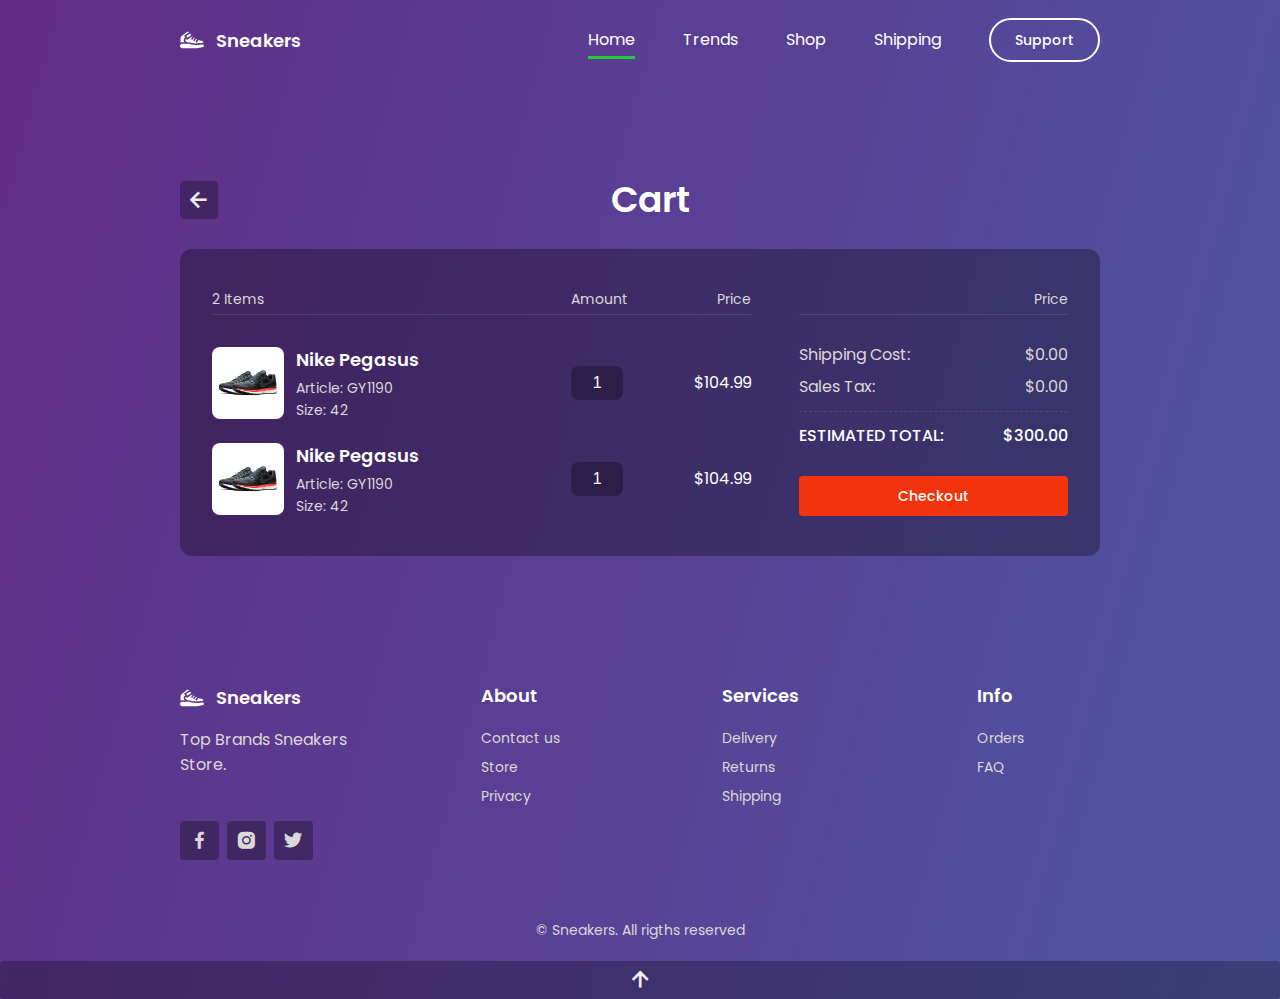
<file: cart.html>
<!DOCTYPE html>
<html lang="en">
  <head>
    <meta charset="UTF-8" />
    <meta http-equiv="X-UA-Compatible" content="IE=edge" />
    <meta name="viewport" content="width=device-width, initial-scale=1.0" />
    <!-- Favicon -->
    <link rel="apple-touch-icon" href="img/apple-touch-icon.png" />
    <link rel="icon" href="img/favicon.ico" />
    <!-- Swiper -->
    <link rel="stylesheet" href="css/swiper-bundle.min.css" />
    <!-- Material Design Icons -->
    <link
      href="https://fonts.googleapis.com/css2?family=Material+Icons"
      rel="stylesheet"
    />
    <!-- Boxicons -->
    <link
      rel="stylesheet"
      href="https://cdn.jsdelivr.net/npm/boxicons@latest/css/boxicons.min.css"
    />
    <!-- CSS -->
    <link rel="stylesheet" href="css/styles.css?v=1.3" />
    <title>Sneakers — Top Brands Sneakers Store!</title>
  </head>

  <body>
    <!-- Header -->
    <header class="header">
      <nav class="nav container">
        <a href="/#" class="logo">
          <img src="img/logo.svg" alt="" class="logo__img" />
          Sneakers
        </a>

        <div class="nav__menu">
          <ul class="nav__list">
            <li class="nav__item">
              <a href="#" class="nav__link nav__link_active">Home</a>
            </li>
            <li class="nav__item"><a href="#" class="nav__link">Trends</a></li>
            <li class="nav__item"><a href="#" class="nav__link">Shop</a></li>
            <li class="nav__item">
              <a href="#" class="nav__link">Shipping</a>
            </li>
            <a href="#" class="nav__button button">Support</a>
          </ul>
        </div>
      </nav>
    </header>

    <!-- Main -->
    <main class="main">
      <div class="container">
        <!-- Page -->
        <section class="page section">
          <div class="page__head">
            <a href="/" class="page__arrow_back arrow__button">
              <i class="bx bx-left-arrow-alt swiper-icon"></i>
            </a>
            <h1 class="page__title">Cart</h1>
          </div>
          <div class="page__body">
            <div class="page-cart">
              <div class="page-cart__products">
                <div class="page-cart__head">
                  <span class="page-cart__title">2 Items</span>
                  <div class="page-cart__title-wrap">
                    <span class="page-cart__title">Amount</span>
                    <span class="page-cart__title page-cart__title_divider">Price</span>
                  </div>
                </div>

                <div class="page-cart__list">
                  <div class="page-cart__product">
                    <div class="page-cart__group">
                      <div class="page-cart__image">
                        <img
                          src="img/items/item_1.png"
                          alt=""
                          class="page-cart__img"
                        />
                      </div>

                      <div class="page-cart__info">
                        <h3 class="page-cart__name product__title">
                          Nike Pegasus
                        </h3>
                        <div class="page-cart__describe">
                          Article: <span class="text_accent">GY1190</span>
                        </div>
                        <div class="page-cart__describe">
                          Size:
                          <span class="text_accent">42</span>
                        </div>
                      </div>
                    </div>

                    <div class="page-cart__group-wrap">
                      <div class="page-cart__group">
                        <input type="text" value="1" class="page-cart__amount" />
                      </div>
  
                      <div class="page-cart__group">
                        <span class="page-cart__price">$104.99</span>
                      </div>
                    </div>
                  </div>

                  <div class="page-cart__product">
                    <div class="page-cart__group">
                      <div class="page-cart__image">
                        <img
                          src="img/items/item_1.png"
                          alt=""
                          class="page-cart__img"
                        />
                      </div>

                      <div class="page-cart__info">
                        <h3 class="page-cart__name product__title">
                          Nike Pegasus
                        </h3>
                        <div class="page-cart__describe">
                          Article: <span class="text_accent">GY1190</span>
                        </div>
                        <div class="page-cart__describe">
                          Size:
                          <span class="text_accent">42</span>
                        </div>
                      </div>
                    </div>

                    <div class="page-cart__group-wrap">
                      <div class="page-cart__group">
                        <input type="text" value="1" class="page-cart__amount" />
                      </div>
  
                      <div class="page-cart__group">
                        <span class="page-cart__price">$104.99</span>
                      </div>
                    </div>

                  </div>
                </div>
              </div>

              <div class="page-cart__details">
                <div class="page-cart__details-head page-cart__head">
                  <span class="page-cart__title"></span>
                  <span class="page-cart__title">Price</span>
                </div>

                <div class="page-cart__group-wrapalculations page-cart__list">
                  <div class="page-cart__row">
                    <span class="page-cart__text">Shipping Cost:</span>
                    <span class="page-cart__text">$0.00</span>
                  </div>

                  <div class="page-cart__row">
                    <span class="page-cart__text">Sales Tax:</span>
                    <span class="page-cart__text">$0.00</span>
                  </div>

                  <div class="page-cart__row page-cart__row_total">
                    <span class="page-cart__text page-cart__text_total"
                      >Estimated Total:</span
                    >
                    <span class="page-cart__text page-cart__text_total"
                      >$300.00</span
                    >
                  </div>

                  <div class="page-cart__button button">Checkout</div>
                </div>
              </div>
            </div>
          </div>
        </section>
      </div>
    </main>

    <!-- Footer -->
    <footer class="footer">
      <div class="footer__container container">
        <div class="footer__group">
          <a href="#" class="logo">
            <img src="img/logo.svg" alt="" class="logo__img" />
            Sneakers
          </a>

          <div class="footer__description">Top Brands Sneakers Store.</div>

          <div class="footer__socials socials__list">
            <a href="#" class="socials__link">
              <i class="bx bx-md bxl-facebook"></i>
            </a>

            <a href="#" class="socials__link">
              <i class="bx bx-md bxl-instagram-alt"></i>
            </a>

            <a href="#" class="socials__link">
              <i class="bx bx-md bxl-twitter"></i>
            </a>
          </div>
        </div>

        <div class="footer__group">
          <h4 class="footer__title">About</h4>

          <ul class="footer__list">
            <li class="footer__item">
              <a href="#" class="footer__link">Contact us</a>
            </li>

            <li class="footer__item">
              <a href="#" class="footer__link">Store</a>
            </li>

            <li class="footer__item">
              <a href="#" class="footer__link">Privacy</a>
            </li>
          </ul>
        </div>

        <div class="footer__group">
          <h4 class="footer__title">Services</h4>

          <ul class="footer__list">
            <li class="footer__item">
              <a href="#" class="footer__link">Delivery</a>
            </li>

            <li class="footer__item">
              <a href="#" class="footer__link">Returns</a>
            </li>

            <li class="footer__item">
              <a href="#" class="footer__link">Shipping</a>
            </li>
          </ul>
        </div>

        <div class="footer__group">
          <h4 class="footer__title">Info</h4>

          <ul class="footer__list">
            <li class="footer__item">
              <a href="#" class="footer__link">Orders</a>
            </li>

            <li class="footer__item">
              <a href="#" class="footer__link">FAQ</a>
            </li>
          </ul>
        </div>
      </div>
      <div class="footer__copyright">© Sneakers. All rigths reserved</div>
    </footer>

    <!-- Scroll Up -->
    <a href="#" class="scrollup arrow__button">
      <i class="bx bx-up-arrow-alt"></i>
    </a>

    <!-- Artur Petriv -->

    <!-- JS -->
    <script defer src="js/swiper-bundle.min.js"></script>
    <script defer src="js/main.js"></script>
  </body>
</html>
</file>
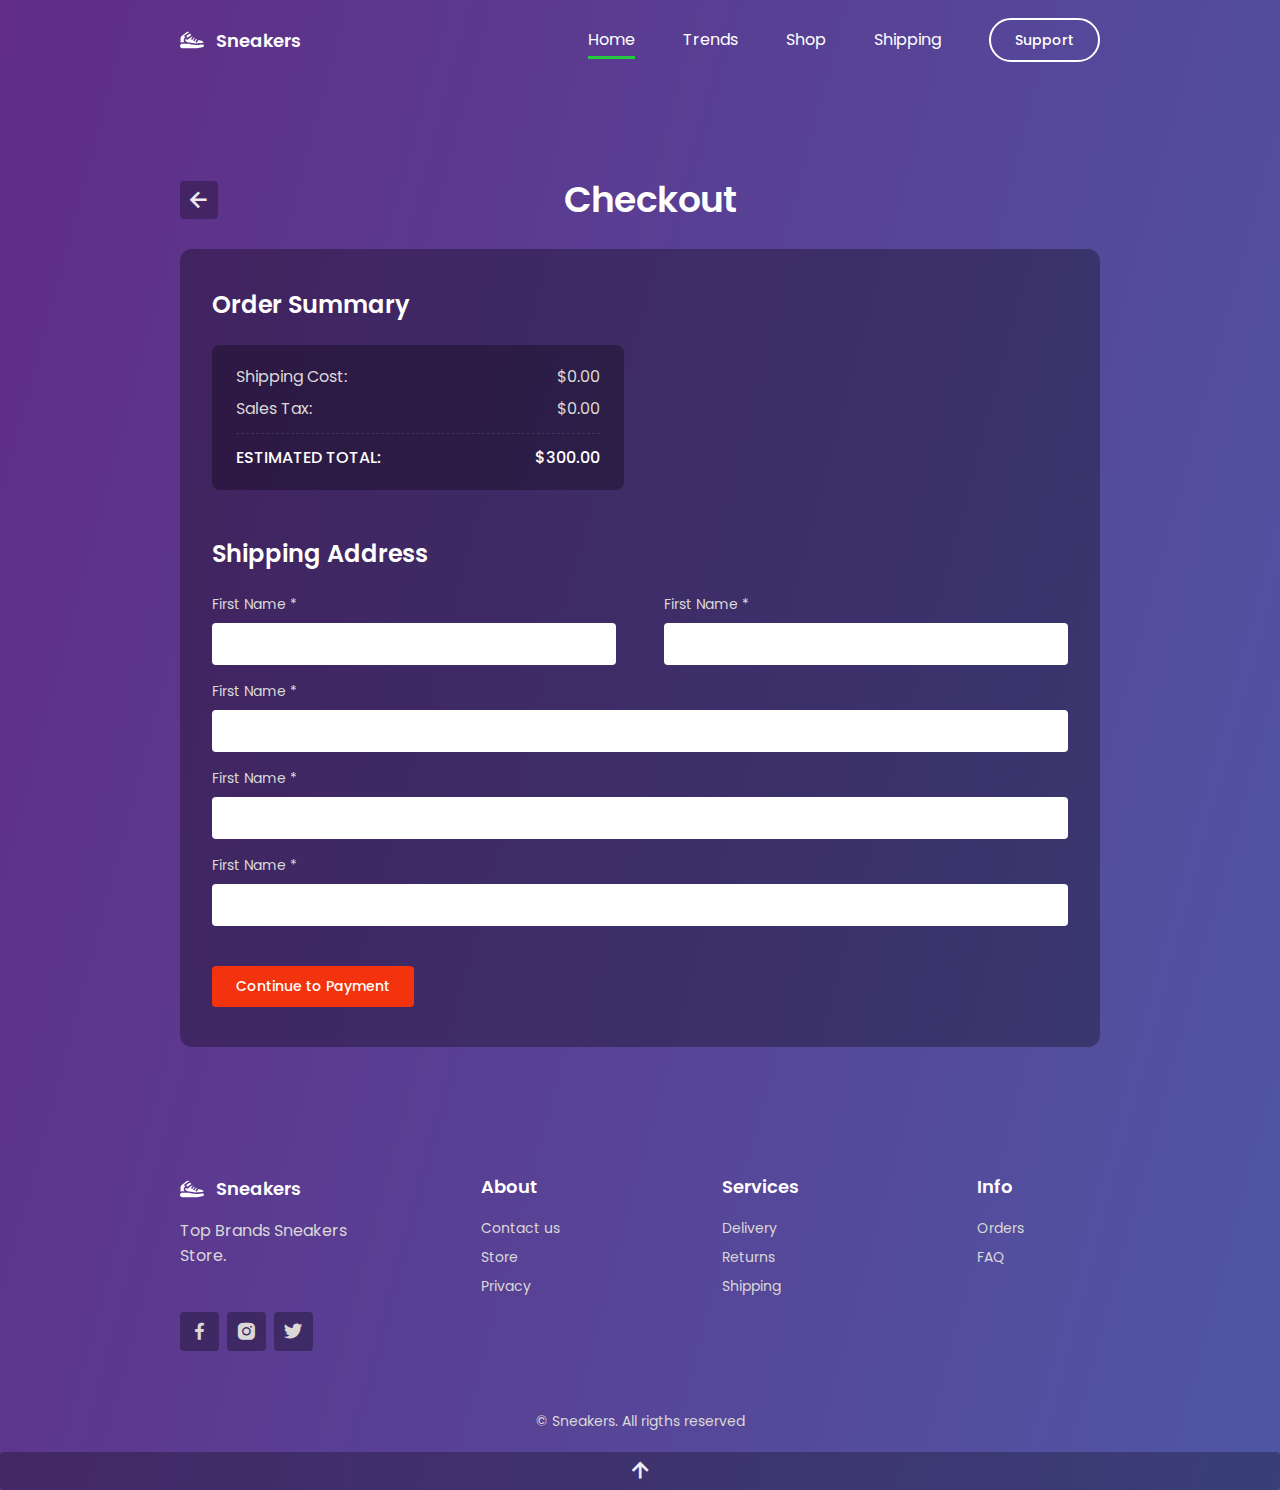
<file: checkout.html>
<!DOCTYPE html>
<html lang="en">
  <head>
    <meta charset="UTF-8" />
    <meta http-equiv="X-UA-Compatible" content="IE=edge" />
    <meta name="viewport" content="width=device-width, initial-scale=1.0" />
    <!-- Favicon -->
    <link rel="apple-touch-icon" href="img/apple-touch-icon.png" />
    <link rel="icon" href="img/favicon.ico" />
    <!-- Swiper -->
    <link rel="stylesheet" href="css/swiper-bundle.min.css" />
    <!-- Material Design Icons -->
    <link
      href="https://fonts.googleapis.com/css2?family=Material+Icons"
      rel="stylesheet"
    />
    <!-- Boxicons -->
    <link
      rel="stylesheet"
      href="https://cdn.jsdelivr.net/npm/boxicons@latest/css/boxicons.min.css"
    />
    <!-- CSS -->
    <link rel="stylesheet" href="css/styles.css?v=1.3" />
    <title>Sneakers — Top Brands Sneakers Store!</title>
  </head>

  <body>
    <!-- Header -->
    <header class="header">
      <nav class="nav container">
        <a href="/#" class="logo">
          <img src="img/logo.svg" alt="" class="logo__img" />
          Sneakers
        </a>

        <div class="nav__menu">
          <ul class="nav__list">
            <li class="nav__item">
              <a href="#" class="nav__link nav__link_active">Home</a>
            </li>
            <li class="nav__item"><a href="#" class="nav__link">Trends</a></li>
            <li class="nav__item"><a href="#" class="nav__link">Shop</a></li>
            <li class="nav__item">
              <a href="#" class="nav__link">Shipping</a>
            </li>
            <a href="#" class="nav__button button">Support</a>
          </ul>
        </div>
      </nav>
    </header>

    <!-- Main -->
    <main class="main">
      <div class="container">
        <!-- Page -->
        <section class="page section">
          <div class="page__head">
            <a href="/cart.html" class="page__arrow_back arrow__button">
              <i class="bx bx-left-arrow-alt swiper-icon"></i>
            </a>
            <h1 class="page__title">Checkout</h1>
          </div>
          <div class="page__body">
            <div class="page-checkout">
              <div class="page-checkout__wrap">
                <h2 class="page-checkout__title">Order Summary</h2>
                <div class="page-checkout__box">
                  <div class="page-checkout__group">
                    <div class="page-cart__row">
                      <span class="page-cart__text">Shipping Cost:</span>
                      <span class="page-cart__text">$0.00</span>
                    </div>

                    <div class="page-cart__row">
                      <span class="page-cart__text">Sales Tax:</span>
                      <span class="page-cart__text">$0.00</span>
                    </div>

                    <div class="page-cart__row page-cart__row_total">
                      <span class="page-cart__text page-cart__text_total"
                        >Estimated Total:</span
                      >
                      <span class="page-cart__text page-cart__text_total"
                        >$300.00</span
                      >
                    </div>
                  </div>
                </div>
              </div>

              <div class="page-checkout__wrap">
                <h2 class="page-checkout__title">Shipping Address</h2>

                <form
                  action="order.php"
                  method="post"
                  class="page-checkout__form form"
                >
                  <div class="form__row_dual">
                    <div class="form__container">
                      <label class="form__label" for="first_name"
                        >First Name *</label
                      >
                      <input
                        type="text"
                        name="first_name"
                        class="form__input"
                      />
                      <span class="form__error-message"
                        >Please enter a First name</span
                      >
                    </div>

                    <div class="form__container">
                      <label class="form__label" for="first_name"
                        >First Name *</label
                      >
                      <input
                        type="text"
                        name="first_name"
                        class="form__input"
                      />
                      <span class="form__error-message"
                        >Please enter a First name</span
                      >
                    </div>
                  </div>

                  <div class="form__container">
                    <label class="form__label" for="first_name"
                      >First Name *</label
                    >
                    <input type="text" name="first_name" class="form__input" />
                    <span class="form__error-message"
                      >Please enter a First name</span
                    >
                  </div>

                  <div class="form__container">
                    <label class="form__label" for="first_name"
                      >First Name *</label
                    >
                    <input type="text" name="first_name" class="form__input" />
                  </div>

                  <div class="form__container">
                    <label class="form__label" for="first_name"
                      >First Name *</label
                    >
                    <input type="text" name="first_name" class="form__input" />
                  </div>
                </form>

                <button type="submit" class="form__button button">
                  Continue to Payment
                </button>
              </div>
            </div>
          </div>
        </section>
      </div>
    </main>

    <!-- Footer -->
    <footer class="footer">
      <div class="footer__container container">
        <div class="footer__group">
          <a href="#" class="logo">
            <img src="img/logo.svg" alt="" class="logo__img" />
            Sneakers
          </a>

          <div class="footer__description">Top Brands Sneakers Store.</div>

          <div class="footer__socials socials__list">
            <a href="#" class="socials__link">
              <i class="bx bx-md bxl-facebook"></i>
            </a>

            <a href="#" class="socials__link">
              <i class="bx bx-md bxl-instagram-alt"></i>
            </a>

            <a href="#" class="socials__link">
              <i class="bx bx-md bxl-twitter"></i>
            </a>
          </div>
        </div>

        <div class="footer__group">
          <h4 class="footer__title">About</h4>

          <ul class="footer__list">
            <li class="footer__item">
              <a href="#" class="footer__link">Contact us</a>
            </li>

            <li class="footer__item">
              <a href="#" class="footer__link">Store</a>
            </li>

            <li class="footer__item">
              <a href="#" class="footer__link">Privacy</a>
            </li>
          </ul>
        </div>

        <div class="footer__group">
          <h4 class="footer__title">Services</h4>

          <ul class="footer__list">
            <li class="footer__item">
              <a href="#" class="footer__link">Delivery</a>
            </li>

            <li class="footer__item">
              <a href="#" class="footer__link">Returns</a>
            </li>

            <li class="footer__item">
              <a href="#" class="footer__link">Shipping</a>
            </li>
          </ul>
        </div>

        <div class="footer__group">
          <h4 class="footer__title">Info</h4>

          <ul class="footer__list">
            <li class="footer__item">
              <a href="#" class="footer__link">Orders</a>
            </li>

            <li class="footer__item">
              <a href="#" class="footer__link">FAQ</a>
            </li>
          </ul>
        </div>
      </div>
      <div class="footer__copyright">© Sneakers. All rigths reserved</div>
    </footer>

    <!-- Scroll Up -->
    <a href="#" class="scrollup arrow__button">
      <i class="bx bx-up-arrow-alt"></i>
    </a>

    <!-- Artur Petriv -->

    <!-- JS -->
    <script defer src="js/swiper-bundle.min.js"></script>
    <script defer src="js/main.js"></script>
  </body>
</html>
</file>
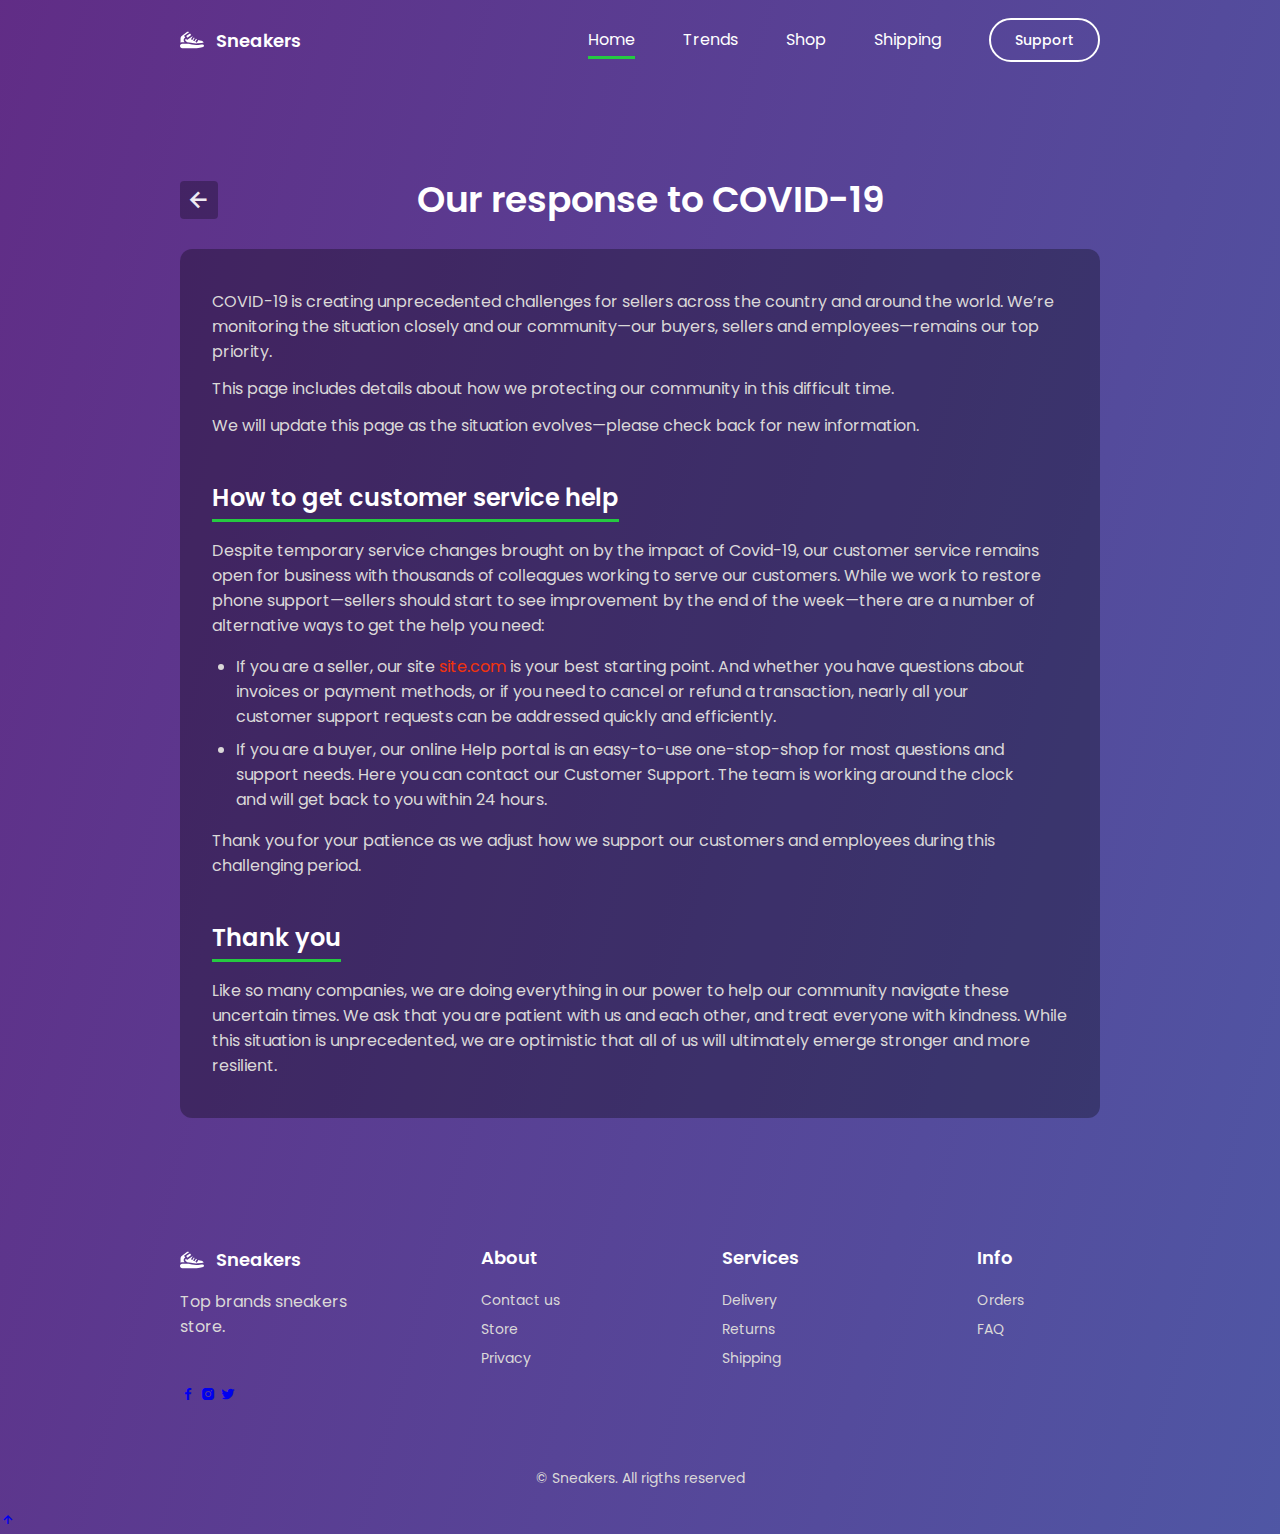
<file: page.html>
<!DOCTYPE html>
<html lang="en">
  <head>
    <meta charset="UTF-8" />
    <meta http-equiv="X-UA-Compatible" content="IE=edge" />
    <meta name="viewport" content="width=device-width, initial-scale=1.0" />

    <!-- Favicon -->
    <link rel="apple-touch-icon" href="img/apple-touch-icon.png" />
    <link rel="icon" href="img/favicon.ico" />

    <!-- Swiper -->
    <link rel="stylesheet" href="css/swiper-bundle.min.css" />

    <!-- Material Design Icons -->
    <link
      href="https://fonts.googleapis.com/css2?family=Material+Icons"
      rel="stylesheet"
    />

    <!-- Boxicons -->
    <link
      rel="stylesheet"
      href="https://cdn.jsdelivr.net/npm/boxicons@latest/css/boxicons.min.css"
    />

    <!-- CSS -->
    <link rel="stylesheet" href="css/styles.css?v=1.2" />

    <title>Site title</title>
  </head>

  <body>
    <!-- Header -->
    <header class="header">
      <nav class="nav container">
        <a href="/#" class="logo">
          <img src="img/logo.svg" alt="" class="logo__img" />
          Sneakers
        </a>

        <div class="nav__menu">
          <ul class="nav__list">
            <li class="nav__item">
              <a href="#" class="nav__link nav__link_active">Home</a>
            </li>
            <li class="nav__item"><a href="#" class="nav__link">Trends</a></li>
            <li class="nav__item"><a href="#" class="nav__link">Shop</a></li>
            <li class="nav__item">
              <a href="#" class="nav__link">Shipping</a>
            </li>
            <a href="#" class="nav__button button">Support</a>
          </ul>
        </div>
      </nav>
    </header>

    <!-- Main -->
    <main class="main">
      <div class="container">
        <!-- Page -->
        <section class="page section">
          <div class="page__head">
            <a href="/" class="page__arrow_back arrow__button">
              <i class="bx bx-left-arrow-alt swiper-icon"></i>
            </a>

            <h1 class="page__title">Our response to COVID-19</h1>
          </div>
          <div class="page__body">
              <p class="page__p">
                COVID-19 is creating unprecedented challenges for sellers across
                the country and around the world. We’re monitoring the situation
                closely and our community—our buyers, sellers and
                employees—remains our top priority.
              </p>
              <p class="page__p">
                This page includes details about how we protecting our community
                in this difficult time.
              </p>
              <p class="page__p">
                We will update this page as the situation evolves—please check
                back for new information.
              </p>
              <h3 class="page__h2 page__h2_space">How to get customer service help</h3>
              <p class="page__p">
                Despite temporary service changes brought on by the impact of
                Covid-19, our customer service remains open for business with
                thousands of colleagues working to serve our customers. While we
                work to restore phone support—sellers should start to see
                improvement by the end of the week—there are a number of
                alternative ways to get the help you need:
              </p>
              <ul class="page__list">
                <li class="page__item">
                  If you are a seller, our site
                  <a class="page__link" href="#">site.com</a> is your best
                  starting point. And whether you have questions about invoices
                  or payment methods, or if you need to cancel or refund a
                  transaction, nearly all your customer support requests can be
                  addressed quickly and efficiently.
                </li>
                <li class="page__item">
                  If you are a buyer, our online Help portal is an easy-to-use
                  one-stop-shop for most questions and support needs. Here you
                  can contact our Customer Support. The team is working around
                  the clock and will get back to you within 24 hours.
                </li>
              </ul>
              <p class="page__p">
                Thank you for your patience as we adjust how we support our
                customers and employees during this challenging period.
              </p>
              <h3 class="page__h2 page__h2_space">Thank you</h3>
              <p class="page__p">
                Like so many companies, we are doing everything in our power to
                help our community navigate these uncertain times. We ask that
                you are patient with us and each other, and treat everyone with
                kindness. While this situation is unprecedented, we are
                optimistic that all of us will ultimately emerge stronger and
                more resilient.
              </p>
          </div>
        </section>
      </div>
    </main>
    <!-- Footer -->
    <footer class="footer">
      <div class="footer__container container">
        <div class="footer__group">
          <a href="#" class="logo">
            <img src="img/logo.svg" alt="" class="logo__img" />
            Sneakers
          </a>

          <div class="footer__description">Top brands sneakers store.</div>

          <div class="footer__socials">
            <a href="#" class="footer__social">
              <i class="bx bxl-facebook"></i>
            </a>

            <a href="#" class="footer__social">
              <i class="bx bxl-instagram-alt"></i>
            </a>

            <a href="#" class="footer__social">
              <i class="bx bxl-twitter"></i>
            </a>
          </div>
        </div>

        <div class="footer__group">
          <h4 class="footer__title">About</h4>

          <ul class="footer__list">
            <li class="footer__item">
              <a href="#" class="footer__link">Contact us</a>
            </li>

            <li class="footer__item">
              <a href="#" class="footer__link">Store</a>
            </li>

            <li class="footer__item">
              <a href="#" class="footer__link">Privacy</a>
            </li>
          </ul>
        </div>

        <div class="footer__group">
          <h4 class="footer__title">Services</h4>

          <ul class="footer__list">
            <li class="footer__item">
              <a href="#" class="footer__link">Delivery</a>
            </li>

            <li class="footer__item">
              <a href="#" class="footer__link">Returns</a>
            </li>

            <li class="footer__item">
              <a href="#" class="footer__link">Shipping</a>
            </li>
          </ul>
        </div>

        <div class="footer__group">
          <h4 class="footer__title">Info</h4>

          <ul class="footer__list">
            <li class="footer__item">
              <a href="#" class="footer__link">Orders</a>
            </li>

            <li class="footer__item">
              <a href="#" class="footer__link">FAQ</a>
            </li>

            <!-- <li class="footer__item">
					<a href="#" class="footer__link">Our mision</a>
				</li> -->
          </ul>
        </div>
      </div>
      <div class="footer__copyright">© Sneakers. All rigths reserved</div>
    </footer>

    <!-- ScrollUp -->
    <a href="#" class="scrollup">
      <i class="bx bx-up-arrow-alt scrollup__icon"></i>
    </a>

    <!-- Artur Petriv -->

    <!-- JS -->
    <script defer src="js/swiper-bundle.min.js"></script>
    <script defer src="js/main.js"></script>
  </body>
</html>
</file>
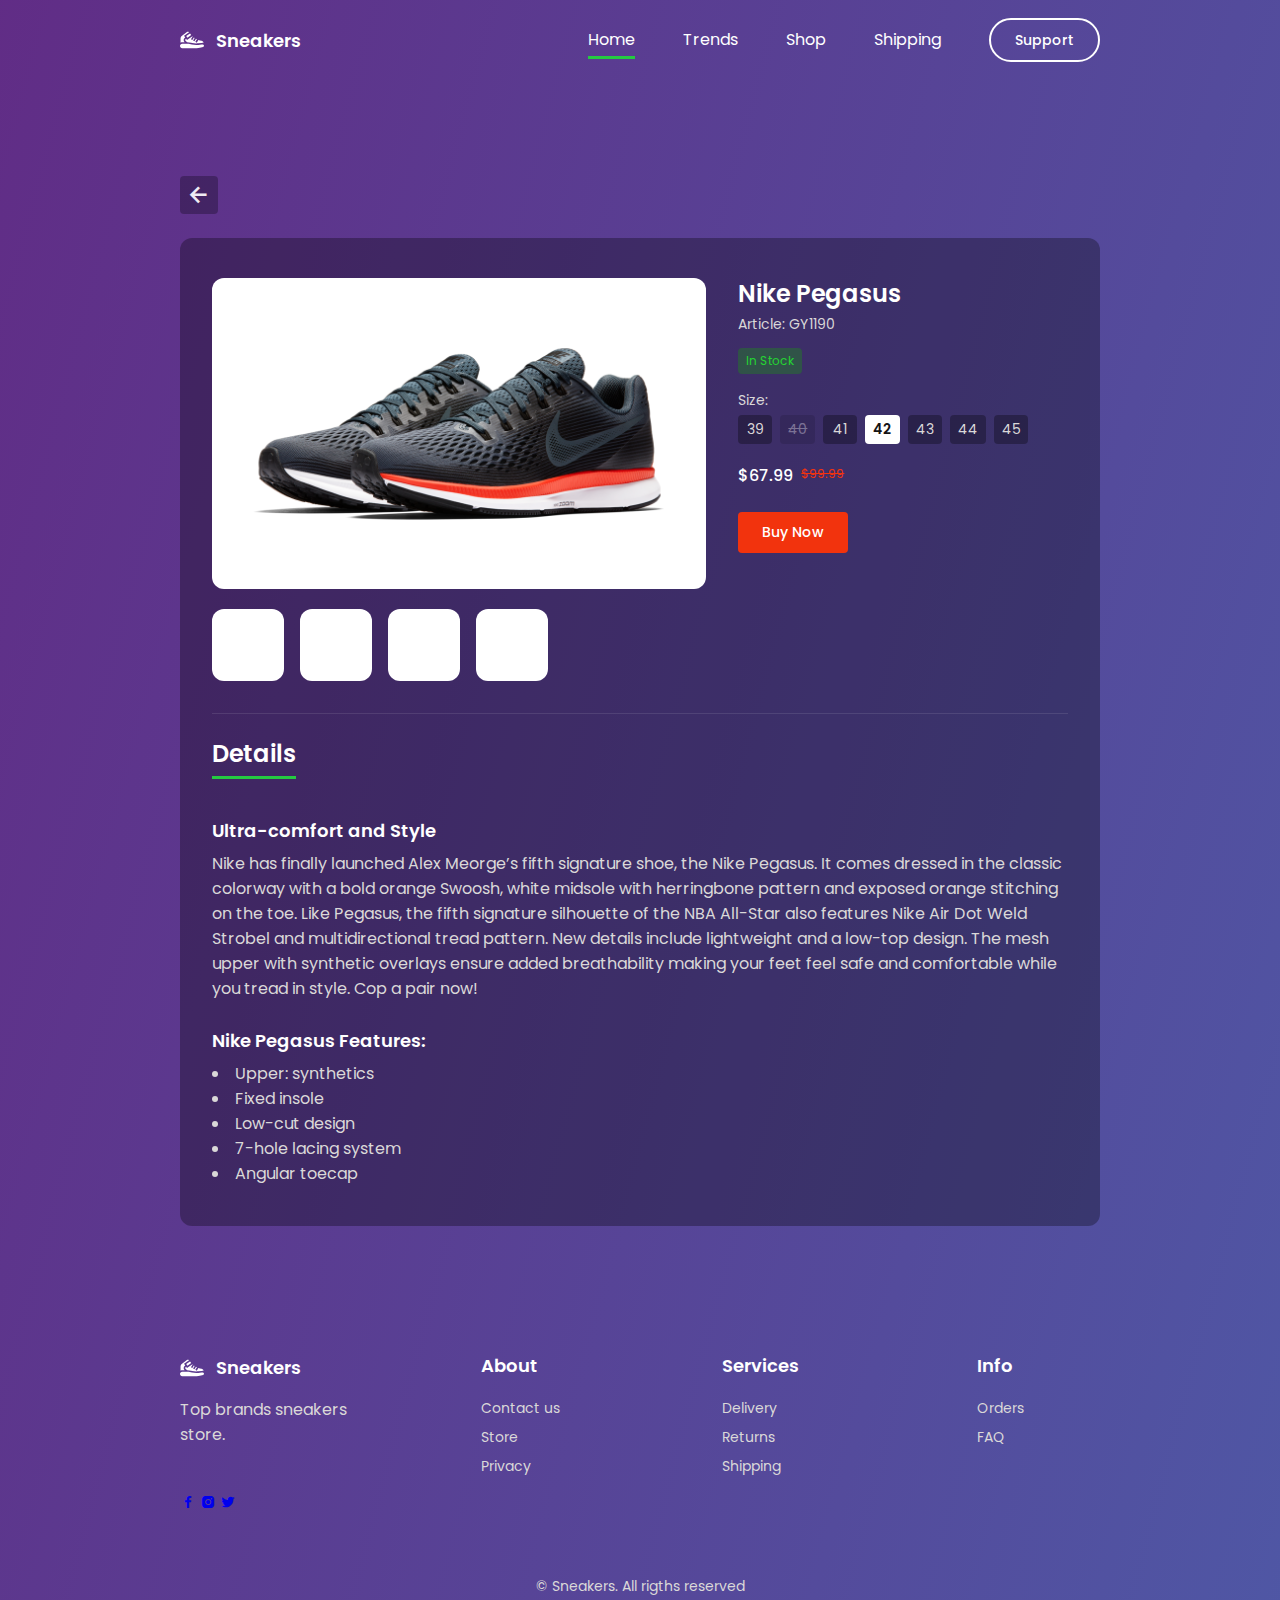
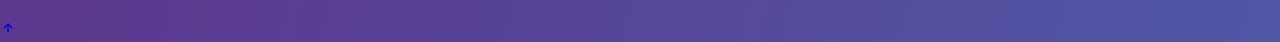
<file: product.html>
<!DOCTYPE html>
<html lang="en">
  <head>
    <meta charset="UTF-8" />
    <meta http-equiv="X-UA-Compatible" content="IE=edge" />
    <meta name="viewport" content="width=device-width, initial-scale=1.0" />

    <!-- Favicon -->
    <link rel="apple-touch-icon" href="img/apple-touch-icon.png" />
    <link rel="icon" href="img/favicon.ico" />

    <!-- Swiper -->
    <link rel="stylesheet" href="css/swiper-bundle.min.css" />

    <!-- Material Design Icons -->
    <link
      href="https://fonts.googleapis.com/css2?family=Material+Icons"
      rel="stylesheet"
    />

    <!-- Boxicons -->
    <link
      rel="stylesheet"
      href="https://cdn.jsdelivr.net/npm/boxicons@latest/css/boxicons.min.css"
    />

    <!-- CSS -->
    <link rel="stylesheet" href="css/styles.css?v=1.2" />

    <title>Site title</title>
  </head>

  <body>
    <!-- Header -->
    <header class="header">
      <nav class="nav container">
        <a href="#" class="logo">
          <img src="img/logo.svg" alt="" class="logo__img" />
          Sneakers
        </a>

        <div class="nav__menu">
          <ul class="nav__list">
            <li class="nav__item">
              <a href="#" class="nav__link nav__link_active">Home</a>
            </li>
            <li class="nav__item"><a href="#" class="nav__link">Trends</a></li>
            <li class="nav__item"><a href="#" class="nav__link">Shop</a></li>
            <li class="nav__item">
              <a href="#" class="nav__link">Shipping</a>
            </li>
            <a href="#" class="nav__button button">Support</a>
          </ul>
        </div>
      </nav>
    </header>

    <!-- Main -->
    <main class="main">
      <div class="container">
        <!-- Page -->
        <section class="page section">
          <div class="page__head">
            <a href="/" class="page__arrow_back arrow__button">
              <i class="bx bx-left-arrow-alt swiper-icon"></i>
            </a>
            <!-- <h1 class="page__title">Nike Pegasus</h1> -->
          </div>
          <div class="page__body">
            <div class="page__content">
              <div class="page__gallery">
                <img src="img/items/item_1.png" alt="" class="page__img" />

                <div class="page__gallery-list">
                  <div class="page__gallery-item"></div>
                  <div class="page__gallery-item"></div>
                  <div class="page__gallery-item"></div>
                  <div class="page__gallery-item"></div>
                </div>
              </div>

              <div class="page__info">
                <h2 class="page__info-title product__title">Nike Pegasus</h2>

                <div class="page__info-article">
                  Article: <span class="page__info_accent">GY1190</span>
                </div>

                <div class="product__stock">In Stock</div>

                <div class="product__options">
                  <div class="product__option">
                    <div class="product__option-title">Size:</div>
                    <div class="product__option-sizes">
                      <div class="product__option-size">39</div>
                      <div
                        class="product__option-size product__option_unavailable"
                      >
                        40
                      </div>
                      <div class="product__option-size">41</div>
                      <div
                        class="product__option-size product__option_selected"
                      >
                        42
                      </div>
                      <div class="product__option-size">43</div>
                      <div class="product__option-size">44</div>
                      <div class="product__option-size">45</div>
                    </div>
                  </div>
                </div>

                <div class="product__prices">
                  <div class="product__price">$67.99</div>
                  <div class="product__price_old">$99.99</div>
                </div>

                <div class="product__buttons">
                  <button class="button button_card">Buy Now</button>
                </div>
              </div>
            </div>

            <div class="page__details">
              <h2 class="page__h2">Details</h2>
              <h3 class="page__h3">Ultra-comfort and Style</h3>
              <p class="page__p">
                Nike has finally launched Alex Meorge’s fifth signature shoe,
                the Nike Pegasus. It comes dressed in the classic colorway with
                a bold orange Swoosh, white midsole with herringbone pattern and
                exposed orange stitching on the toe. Like Pegasus, the fifth
                signature silhouette of the NBA All-Star also features Nike Air
                Dot Weld Strobel and multidirectional tread pattern. New details
                include lightweight and a low-top design. The mesh upper with
                synthetic overlays ensure added breathability making your feet
                feel safe and comfortable while you tread in style. Cop a pair
                now!
              </p>
              <h3 class="page__h3">Nike Pegasus Features:</h3>
              <ul class="page__ul">
                <li class="page__li">
                  Upper: <span class="page__accent">synthetics</span>
                </li>
                <li class="page__li">Fixed insole</li>
                <li class="page__li">Low-cut design</li>
                <li class="page__li">7-hole lacing system</li>
                <li class="page__li">Angular toecap</li>
              </ul>
            </div>
          </div>
        </section>
      </div>
    </main>

    <!-- Footer -->
    <footer class="footer">
      <div class="footer__container container">
        <div class="footer__group">
          <a href="#" class="logo">
            <img src="img/logo.svg" alt="" class="logo__img" />
            Sneakers
          </a>

          <div class="footer__description">Top brands sneakers store.</div>

          <div class="footer__socials">
            <a href="#" class="footer__social">
              <i class="bx bxl-facebook"></i>
            </a>

            <a href="#" class="footer__social">
              <i class="bx bxl-instagram-alt"></i>
            </a>

            <a href="#" class="footer__social">
              <i class="bx bxl-twitter"></i>
            </a>
          </div>
        </div>

        <div class="footer__group">
          <h4 class="footer__title">About</h4>

          <ul class="footer__list">
            <li class="footer__item">
              <a href="#" class="footer__link">Contact us</a>
            </li>

            <li class="footer__item">
              <a href="#" class="footer__link">Store</a>
            </li>

            <li class="footer__item">
              <a href="#" class="footer__link">Privacy</a>
            </li>
          </ul>
        </div>

        <div class="footer__group">
          <h4 class="footer__title">Services</h4>

          <ul class="footer__list">
            <li class="footer__item">
              <a href="#" class="footer__link">Delivery</a>
            </li>

            <li class="footer__item">
              <a href="#" class="footer__link">Returns</a>
            </li>

            <li class="footer__item">
              <a href="#" class="footer__link">Shipping</a>
            </li>
          </ul>
        </div>

        <div class="footer__group">
          <h4 class="footer__title">Info</h4>

          <ul class="footer__list">
            <li class="footer__item">
              <a href="#" class="footer__link">Orders</a>
            </li>

            <li class="footer__item">
              <a href="#" class="footer__link">FAQ</a>
            </li>

            <!-- <li class="footer__item">
				<a href="#" class="footer__link">Our mision</a>
			</li> -->
          </ul>
        </div>
      </div>
      <div class="footer__copyright">© Sneakers. All rigths reserved</div>
    </footer>

    <!-- ScrollUp -->
    <a href="#" class="scrollup">
      <i class="bx bx-up-arrow-alt scrollup__icon"></i>
    </a>

    <!-- Artur Petriv -->

    <!-- JS -->
    <script defer src="js/swiper-bundle.min.js"></script>
    <script defer src="js/main.js"></script>
  </body>
</html>
</file>
<file: css/styles.css>
@import url("https://fonts.googleapis.com/css2?family=Poppins:wght@400;500;600;900&display=swap");
:root {
  --header-height: 80px;
  --hue: 10;
  --brand-color: hsl(var(--hue) 90% 50%);
  --brand-color-alt: hsl(var(--hue) 90% 45%);
  --primary-color: hsl(var(--hue) 3% 100%);
  --secondary-color: #25ca41;
  --text-color: hsl(var(--hue) 3% 85%);
  --text-color-inverse: hsl(10 4% 8%);
  --text-color-light: hsl(var(--hue) 3% 60%);
  --hover-link-color: hsl(50, 80%, 70%);
  --background-dark: rgba(0, 0, 0, 0.3);
  --positive-background-color: rgba(35, 120, 40, 0.5);
  --positive-text-color: #25d432;
  --negative-background-color: hsl(var(--hue) 90% 45%);
  --negative-text-color: hsl(0 100% 60%);
  --body-gradient: linear-gradient(105deg, hsl(275deg 50% 35%) 0%, hsl(212deg 50% 50%) 100%);
  --body-font: 'Poppins', sans-serif;
  --biggest-font-size: 5.6rem;
  --h1-font-size: 3.6rem;
  --h2-font-size: 2.4rem;
  --h3-font-size: 1.8rem;
  --normal-font-size: 1.6rem;
  --small-font-size: 1.4rem;
  --smaller-font-size: 1.2rem;
  --font-normal: 400;
  --font-medium: 500;
  --font-semi-bold: 600;
  --font-bold: 700;
  --font-black: 900;
  --line-base: 1;
  --line-normal: 1.2;
  --line-big: 1.35;
  --line-large: 1.45;
  --border-radius-small: 4px;
  --border-radius-medium: 8px;
  --border-radius-large: 12px;
  --space-1: 4px;
  --space-2: 8px;
  --space-3: 12px;
  --space-4: 16px;
  --space-5: 20px;
  --space-6: 24px;
  --space-7: 28px;
  --space-8: 32px;
  --space-9: 36px;
  --space-10: 40px;
  --space-11: 44px;
  --space-12: 48px;
  --space-13: 52px;
  --space-14: 56px;
  --space-15: 60px;
  --space-16: 64px;
  --space-17: 68px;
  --space-18: 72px;
  --space-19: 76px;
  --space-20: 80px;
  --space-21: 84px;
  --space-22: 88px;
  --space-23: 92px;
  --space-24: 96px;
  --space-25: 100px;
}

@media screen and (max-width: 1200px) {
  :root {
    --biggest-font-size: 4.4rem;
  }
}

@media screen and (max-width: 992px) {
  :root {
    --biggest-font-size: 4.4rem;
    --h1-font-size: 2.8rem;
    --h2-font-size: 2.6rem;
    --h3-font-size: 2.2rem;
    --normal-font-size: 1.6rem;
    --small-font-size: 1.4rem;
    --smaller-font-size: 1.2rem;
  }
}

@media screen and (max-width: 768px) {
  :root {
    --header-height: 60px;
  }
}

* {
  -webkit-box-sizing: border-box;
          box-sizing: border-box;
  padding: 0;
  margin: 0;
}

html {
  scroll-behavior: smooth;
  font-size: 10px;
}

body {
  margin: 0;
  min-height: 100vh;
  height: 100%;
  width: 100%;
  font-family: var(--body-font);
  font-size: var(--normal-font-size);
  color: var(--text-color);
  position: relative;
  display: -webkit-box;
  display: -ms-flexbox;
  display: flex;
  -webkit-box-orient: vertical;
  -webkit-box-direction: normal;
      -ms-flex-direction: column;
          flex-direction: column;
  background: var(--body-gradient);
  -webkit-animation: 20s infinite bganimation;
          animation: 20s infinite bganimation;
  background-size: 210% 120%;
}

img {
  height: auto;
  max-width: 100%;
}

a {
  text-decoration: none;
}

ul {
  list-style: none;
}

h1, h2, h3, h4 {
  color: var(--primary-color);
  font-weight: var(--font-semi-bold);
  line-height: var(--line-big);
}

h3 {
  font-size: var(--h3-font-size);
}

button, input {
  border: none;
  outline: none;
  font-size: var(--normal-font-size);
}

button {
  cursor: pointer;
  font-family: var(--body-font);
  font-size: var(--normal-font-size);
  line-height: var(--line-base);
}

@-webkit-keyframes bganimation {
  0% {
  }
  100% {
  }
  background-position: 0 25%;
  25%,
  75% {
  }
  background-position: 50% 50%;
  50% {
  }
  background-position: 100% 100%;
}

@keyframes bganimation {
  0% {
    background-position: 0 25%;
  }
  100% {
    background-position: 0 25%;
  }
  25% {
    background-position: 50% 50%;
  }
  75% {
    background-position: 50% 50%;
  }
  50% {
    background-position: 100% 100%;
  }
}

/*!
 * Hamburgers
 * @description Tasty CSS-animated hamburgers
 * @author Jonathan Suh @jonsuh
 * @site https://jonsuh.com/hamburgers
 * @link https://github.com/jonsuh/hamburgers
 */
.hamburger {
  padding: var(--space-3) var(--space-3);
  display: -webkit-inline-box;
  display: -ms-inline-flexbox;
  display: inline-flex;
  cursor: pointer;
  -webkit-transition-property: opacity, -webkit-filter;
  transition-property: opacity, -webkit-filter;
  -o-transition-property: opacity, filter;
  transition-property: opacity, filter;
  transition-property: opacity, filter, -webkit-filter;
  -webkit-transition-duration: 0.15s;
       -o-transition-duration: 0.15s;
          transition-duration: 0.15s;
  -webkit-transition-timing-function: linear;
       -o-transition-timing-function: linear;
          transition-timing-function: linear;
  font: inherit;
  color: inherit;
  text-transform: none;
  background-color: transparent;
  border: 0;
  margin: 0;
  overflow: visible;
}

.hamburger:hover {
  opacity: 0.7;
}

.hamburger.is-active:hover {
  opacity: 0.7;
}

.hamburger.is-active .hamburger-inner,
.hamburger.is-active .hamburger-inner::before,
.hamburger.is-active .hamburger-inner::after {
  background-color: var(--primary-color);
}

.hamburger-box {
  width: 28px;
  height: 19px;
  display: inline-block;
  position: relative;
}

.hamburger-inner {
  display: block;
  top: 50%;
  margin-top: -1.5px;
}

.hamburger-inner, .hamburger-inner::before, .hamburger-inner::after {
  width: 28px;
  height: 3px;
  background-color: var(--primary-color);
  border-radius: var(--border-radius-medium);
  position: absolute;
  -webkit-transition-property: -webkit-transform;
  transition-property: -webkit-transform;
  -o-transition-property: transform;
  transition-property: transform;
  transition-property: transform, -webkit-transform;
  -webkit-transition-duration: 0.15s;
       -o-transition-duration: 0.15s;
          transition-duration: 0.15s;
  -webkit-transition-timing-function: ease;
       -o-transition-timing-function: ease;
          transition-timing-function: ease;
}

.hamburger-inner::before, .hamburger-inner::after {
  content: "";
  display: block;
}

.hamburger-inner::before {
  top: -8px;
}

.hamburger-inner::after {
  bottom: -8px;
}

/*
   * 3DX
   */
.hamburger--3dx .hamburger-box {
  -webkit-perspective: 56px;
          perspective: 56px;
}

.hamburger--3dx .hamburger-inner {
  -webkit-transition: background-color 0s 0.1s cubic-bezier(0.645, 0.045, 0.355, 1), -webkit-transform 0.15s cubic-bezier(0.645, 0.045, 0.355, 1);
  transition: background-color 0s 0.1s cubic-bezier(0.645, 0.045, 0.355, 1), -webkit-transform 0.15s cubic-bezier(0.645, 0.045, 0.355, 1);
  -o-transition: transform 0.15s cubic-bezier(0.645, 0.045, 0.355, 1), background-color 0s 0.1s cubic-bezier(0.645, 0.045, 0.355, 1);
  transition: transform 0.15s cubic-bezier(0.645, 0.045, 0.355, 1), background-color 0s 0.1s cubic-bezier(0.645, 0.045, 0.355, 1);
  transition: transform 0.15s cubic-bezier(0.645, 0.045, 0.355, 1), background-color 0s 0.1s cubic-bezier(0.645, 0.045, 0.355, 1), -webkit-transform 0.15s cubic-bezier(0.645, 0.045, 0.355, 1);
}

.hamburger--3dx .hamburger-inner::before, .hamburger--3dx .hamburger-inner::after {
  -webkit-transition: -webkit-transform 0s 0.1s cubic-bezier(0.645, 0.045, 0.355, 1);
  transition: -webkit-transform 0s 0.1s cubic-bezier(0.645, 0.045, 0.355, 1);
  -o-transition: transform 0s 0.1s cubic-bezier(0.645, 0.045, 0.355, 1);
  transition: transform 0s 0.1s cubic-bezier(0.645, 0.045, 0.355, 1);
  transition: transform 0s 0.1s cubic-bezier(0.645, 0.045, 0.355, 1), -webkit-transform 0s 0.1s cubic-bezier(0.645, 0.045, 0.355, 1);
}

.hamburger--3dx.is-active .hamburger-inner {
  background-color: transparent !important;
  -webkit-transform: rotateY(180deg);
          transform: rotateY(180deg);
}

.hamburger--3dx.is-active .hamburger-inner::before {
  -webkit-transform: translate3d(0, 8px, 0) rotate(45deg);
          transform: translate3d(0, 8px, 0) rotate(45deg);
}

.hamburger--3dx.is-active .hamburger-inner::after {
  -webkit-transform: translate3d(0, -8px, 0) rotate(-45deg);
          transform: translate3d(0, -8px, 0) rotate(-45deg);
}

/*
   * 3DX Reverse
   */
.hamburger--3dx-r .hamburger-box {
  -webkit-perspective: 56px;
          perspective: 56px;
}

.hamburger--3dx-r .hamburger-inner {
  -webkit-transition: background-color 0s 0.1s cubic-bezier(0.645, 0.045, 0.355, 1), -webkit-transform 0.15s cubic-bezier(0.645, 0.045, 0.355, 1);
  transition: background-color 0s 0.1s cubic-bezier(0.645, 0.045, 0.355, 1), -webkit-transform 0.15s cubic-bezier(0.645, 0.045, 0.355, 1);
  -o-transition: transform 0.15s cubic-bezier(0.645, 0.045, 0.355, 1), background-color 0s 0.1s cubic-bezier(0.645, 0.045, 0.355, 1);
  transition: transform 0.15s cubic-bezier(0.645, 0.045, 0.355, 1), background-color 0s 0.1s cubic-bezier(0.645, 0.045, 0.355, 1);
  transition: transform 0.15s cubic-bezier(0.645, 0.045, 0.355, 1), background-color 0s 0.1s cubic-bezier(0.645, 0.045, 0.355, 1), -webkit-transform 0.15s cubic-bezier(0.645, 0.045, 0.355, 1);
}

.hamburger--3dx-r .hamburger-inner::before, .hamburger--3dx-r .hamburger-inner::after {
  -webkit-transition: -webkit-transform 0s 0.1s cubic-bezier(0.645, 0.045, 0.355, 1);
  transition: -webkit-transform 0s 0.1s cubic-bezier(0.645, 0.045, 0.355, 1);
  -o-transition: transform 0s 0.1s cubic-bezier(0.645, 0.045, 0.355, 1);
  transition: transform 0s 0.1s cubic-bezier(0.645, 0.045, 0.355, 1);
  transition: transform 0s 0.1s cubic-bezier(0.645, 0.045, 0.355, 1), -webkit-transform 0s 0.1s cubic-bezier(0.645, 0.045, 0.355, 1);
}

.hamburger--3dx-r.is-active .hamburger-inner {
  background-color: transparent !important;
  -webkit-transform: rotateY(-180deg);
          transform: rotateY(-180deg);
}

.hamburger--3dx-r.is-active .hamburger-inner::before {
  -webkit-transform: translate3d(0, 8px, 0) rotate(45deg);
          transform: translate3d(0, 8px, 0) rotate(45deg);
}

.hamburger--3dx-r.is-active .hamburger-inner::after {
  -webkit-transform: translate3d(0, -8px, 0) rotate(-45deg);
          transform: translate3d(0, -8px, 0) rotate(-45deg);
}

/*
   * 3DY
   */
.hamburger--3dy .hamburger-box {
  -webkit-perspective: 56px;
          perspective: 56px;
}

.hamburger--3dy .hamburger-inner {
  -webkit-transition: background-color 0s 0.1s cubic-bezier(0.645, 0.045, 0.355, 1), -webkit-transform 0.15s cubic-bezier(0.645, 0.045, 0.355, 1);
  transition: background-color 0s 0.1s cubic-bezier(0.645, 0.045, 0.355, 1), -webkit-transform 0.15s cubic-bezier(0.645, 0.045, 0.355, 1);
  -o-transition: transform 0.15s cubic-bezier(0.645, 0.045, 0.355, 1), background-color 0s 0.1s cubic-bezier(0.645, 0.045, 0.355, 1);
  transition: transform 0.15s cubic-bezier(0.645, 0.045, 0.355, 1), background-color 0s 0.1s cubic-bezier(0.645, 0.045, 0.355, 1);
  transition: transform 0.15s cubic-bezier(0.645, 0.045, 0.355, 1), background-color 0s 0.1s cubic-bezier(0.645, 0.045, 0.355, 1), -webkit-transform 0.15s cubic-bezier(0.645, 0.045, 0.355, 1);
}

.hamburger--3dy .hamburger-inner::before, .hamburger--3dy .hamburger-inner::after {
  -webkit-transition: -webkit-transform 0s 0.1s cubic-bezier(0.645, 0.045, 0.355, 1);
  transition: -webkit-transform 0s 0.1s cubic-bezier(0.645, 0.045, 0.355, 1);
  -o-transition: transform 0s 0.1s cubic-bezier(0.645, 0.045, 0.355, 1);
  transition: transform 0s 0.1s cubic-bezier(0.645, 0.045, 0.355, 1);
  transition: transform 0s 0.1s cubic-bezier(0.645, 0.045, 0.355, 1), -webkit-transform 0s 0.1s cubic-bezier(0.645, 0.045, 0.355, 1);
}

.hamburger--3dy.is-active .hamburger-inner {
  background-color: transparent !important;
  -webkit-transform: rotateX(-180deg);
          transform: rotateX(-180deg);
}

.hamburger--3dy.is-active .hamburger-inner::before {
  -webkit-transform: translate3d(0, 8px, 0) rotate(45deg);
          transform: translate3d(0, 8px, 0) rotate(45deg);
}

.hamburger--3dy.is-active .hamburger-inner::after {
  -webkit-transform: translate3d(0, -8px, 0) rotate(-45deg);
          transform: translate3d(0, -8px, 0) rotate(-45deg);
}

/*
   * 3DY Reverse
   */
.hamburger--3dy-r .hamburger-box {
  -webkit-perspective: 56px;
          perspective: 56px;
}

.hamburger--3dy-r .hamburger-inner {
  -webkit-transition: background-color 0s 0.1s cubic-bezier(0.645, 0.045, 0.355, 1), -webkit-transform 0.15s cubic-bezier(0.645, 0.045, 0.355, 1);
  transition: background-color 0s 0.1s cubic-bezier(0.645, 0.045, 0.355, 1), -webkit-transform 0.15s cubic-bezier(0.645, 0.045, 0.355, 1);
  -o-transition: transform 0.15s cubic-bezier(0.645, 0.045, 0.355, 1), background-color 0s 0.1s cubic-bezier(0.645, 0.045, 0.355, 1);
  transition: transform 0.15s cubic-bezier(0.645, 0.045, 0.355, 1), background-color 0s 0.1s cubic-bezier(0.645, 0.045, 0.355, 1);
  transition: transform 0.15s cubic-bezier(0.645, 0.045, 0.355, 1), background-color 0s 0.1s cubic-bezier(0.645, 0.045, 0.355, 1), -webkit-transform 0.15s cubic-bezier(0.645, 0.045, 0.355, 1);
}

.hamburger--3dy-r .hamburger-inner::before, .hamburger--3dy-r .hamburger-inner::after {
  -webkit-transition: -webkit-transform 0s 0.1s cubic-bezier(0.645, 0.045, 0.355, 1);
  transition: -webkit-transform 0s 0.1s cubic-bezier(0.645, 0.045, 0.355, 1);
  -o-transition: transform 0s 0.1s cubic-bezier(0.645, 0.045, 0.355, 1);
  transition: transform 0s 0.1s cubic-bezier(0.645, 0.045, 0.355, 1);
  transition: transform 0s 0.1s cubic-bezier(0.645, 0.045, 0.355, 1), -webkit-transform 0s 0.1s cubic-bezier(0.645, 0.045, 0.355, 1);
}

.hamburger--3dy-r.is-active .hamburger-inner {
  background-color: transparent !important;
  -webkit-transform: rotateX(180deg);
          transform: rotateX(180deg);
}

.hamburger--3dy-r.is-active .hamburger-inner::before {
  -webkit-transform: translate3d(0, 8px, 0) rotate(45deg);
          transform: translate3d(0, 8px, 0) rotate(45deg);
}

.hamburger--3dy-r.is-active .hamburger-inner::after {
  -webkit-transform: translate3d(0, -8px, 0) rotate(-45deg);
          transform: translate3d(0, -8px, 0) rotate(-45deg);
}

/*
   * 3DXY
   */
.hamburger--3dxy .hamburger-box {
  -webkit-perspective: 56px;
          perspective: 56px;
}

.hamburger--3dxy .hamburger-inner {
  -webkit-transition: background-color 0s 0.1s cubic-bezier(0.645, 0.045, 0.355, 1), -webkit-transform 0.15s cubic-bezier(0.645, 0.045, 0.355, 1);
  transition: background-color 0s 0.1s cubic-bezier(0.645, 0.045, 0.355, 1), -webkit-transform 0.15s cubic-bezier(0.645, 0.045, 0.355, 1);
  -o-transition: transform 0.15s cubic-bezier(0.645, 0.045, 0.355, 1), background-color 0s 0.1s cubic-bezier(0.645, 0.045, 0.355, 1);
  transition: transform 0.15s cubic-bezier(0.645, 0.045, 0.355, 1), background-color 0s 0.1s cubic-bezier(0.645, 0.045, 0.355, 1);
  transition: transform 0.15s cubic-bezier(0.645, 0.045, 0.355, 1), background-color 0s 0.1s cubic-bezier(0.645, 0.045, 0.355, 1), -webkit-transform 0.15s cubic-bezier(0.645, 0.045, 0.355, 1);
}

.hamburger--3dxy .hamburger-inner::before, .hamburger--3dxy .hamburger-inner::after {
  -webkit-transition: -webkit-transform 0s 0.1s cubic-bezier(0.645, 0.045, 0.355, 1);
  transition: -webkit-transform 0s 0.1s cubic-bezier(0.645, 0.045, 0.355, 1);
  -o-transition: transform 0s 0.1s cubic-bezier(0.645, 0.045, 0.355, 1);
  transition: transform 0s 0.1s cubic-bezier(0.645, 0.045, 0.355, 1);
  transition: transform 0s 0.1s cubic-bezier(0.645, 0.045, 0.355, 1), -webkit-transform 0s 0.1s cubic-bezier(0.645, 0.045, 0.355, 1);
}

.hamburger--3dxy.is-active .hamburger-inner {
  background-color: transparent !important;
  -webkit-transform: rotateX(180deg) rotateY(180deg);
          transform: rotateX(180deg) rotateY(180deg);
}

.hamburger--3dxy.is-active .hamburger-inner::before {
  -webkit-transform: translate3d(0, 8px, 0) rotate(45deg);
          transform: translate3d(0, 8px, 0) rotate(45deg);
}

.hamburger--3dxy.is-active .hamburger-inner::after {
  -webkit-transform: translate3d(0, -8px, 0) rotate(-45deg);
          transform: translate3d(0, -8px, 0) rotate(-45deg);
}

/*
   * 3DXY Reverse
   */
.hamburger--3dxy-r .hamburger-box {
  -webkit-perspective: 56px;
          perspective: 56px;
}

.hamburger--3dxy-r .hamburger-inner {
  -webkit-transition: background-color 0s 0.1s cubic-bezier(0.645, 0.045, 0.355, 1), -webkit-transform 0.15s cubic-bezier(0.645, 0.045, 0.355, 1);
  transition: background-color 0s 0.1s cubic-bezier(0.645, 0.045, 0.355, 1), -webkit-transform 0.15s cubic-bezier(0.645, 0.045, 0.355, 1);
  -o-transition: transform 0.15s cubic-bezier(0.645, 0.045, 0.355, 1), background-color 0s 0.1s cubic-bezier(0.645, 0.045, 0.355, 1);
  transition: transform 0.15s cubic-bezier(0.645, 0.045, 0.355, 1), background-color 0s 0.1s cubic-bezier(0.645, 0.045, 0.355, 1);
  transition: transform 0.15s cubic-bezier(0.645, 0.045, 0.355, 1), background-color 0s 0.1s cubic-bezier(0.645, 0.045, 0.355, 1), -webkit-transform 0.15s cubic-bezier(0.645, 0.045, 0.355, 1);
}

.hamburger--3dxy-r .hamburger-inner::before, .hamburger--3dxy-r .hamburger-inner::after {
  -webkit-transition: -webkit-transform 0s 0.1s cubic-bezier(0.645, 0.045, 0.355, 1);
  transition: -webkit-transform 0s 0.1s cubic-bezier(0.645, 0.045, 0.355, 1);
  -o-transition: transform 0s 0.1s cubic-bezier(0.645, 0.045, 0.355, 1);
  transition: transform 0s 0.1s cubic-bezier(0.645, 0.045, 0.355, 1);
  transition: transform 0s 0.1s cubic-bezier(0.645, 0.045, 0.355, 1), -webkit-transform 0s 0.1s cubic-bezier(0.645, 0.045, 0.355, 1);
}

.hamburger--3dxy-r.is-active .hamburger-inner {
  background-color: transparent !important;
  -webkit-transform: rotateX(180deg) rotateY(180deg) rotateZ(-180deg);
          transform: rotateX(180deg) rotateY(180deg) rotateZ(-180deg);
}

.hamburger--3dxy-r.is-active .hamburger-inner::before {
  -webkit-transform: translate3d(0, 8px, 0) rotate(45deg);
          transform: translate3d(0, 8px, 0) rotate(45deg);
}

.hamburger--3dxy-r.is-active .hamburger-inner::after {
  -webkit-transform: translate3d(0, -8px, 0) rotate(-45deg);
          transform: translate3d(0, -8px, 0) rotate(-45deg);
}

/*
   * Arrow
   */
.hamburger--arrow.is-active .hamburger-inner::before {
  -webkit-transform: translate3d(-5.6px, 0, 0) rotate(-45deg) scale(0.7, 1);
          transform: translate3d(-5.6px, 0, 0) rotate(-45deg) scale(0.7, 1);
}

.hamburger--arrow.is-active .hamburger-inner::after {
  -webkit-transform: translate3d(-5.6px, 0, 0) rotate(45deg) scale(0.7, 1);
          transform: translate3d(-5.6px, 0, 0) rotate(45deg) scale(0.7, 1);
}

/*
   * Arrow Right
   */
.hamburger--arrow-r.is-active .hamburger-inner::before {
  -webkit-transform: translate3d(5.6px, 0, 0) rotate(45deg) scale(0.7, 1);
          transform: translate3d(5.6px, 0, 0) rotate(45deg) scale(0.7, 1);
}

.hamburger--arrow-r.is-active .hamburger-inner::after {
  -webkit-transform: translate3d(5.6px, 0, 0) rotate(-45deg) scale(0.7, 1);
          transform: translate3d(5.6px, 0, 0) rotate(-45deg) scale(0.7, 1);
}

/*
   * Arrow Alt
   */
.hamburger--arrowalt .hamburger-inner::before {
  -webkit-transition: top 0.1s 0.1s ease, -webkit-transform 0.1s cubic-bezier(0.165, 0.84, 0.44, 1);
  transition: top 0.1s 0.1s ease, -webkit-transform 0.1s cubic-bezier(0.165, 0.84, 0.44, 1);
  -o-transition: top 0.1s 0.1s ease, transform 0.1s cubic-bezier(0.165, 0.84, 0.44, 1);
  transition: top 0.1s 0.1s ease, transform 0.1s cubic-bezier(0.165, 0.84, 0.44, 1);
  transition: top 0.1s 0.1s ease, transform 0.1s cubic-bezier(0.165, 0.84, 0.44, 1), -webkit-transform 0.1s cubic-bezier(0.165, 0.84, 0.44, 1);
}

.hamburger--arrowalt .hamburger-inner::after {
  -webkit-transition: bottom 0.1s 0.1s ease, -webkit-transform 0.1s cubic-bezier(0.165, 0.84, 0.44, 1);
  transition: bottom 0.1s 0.1s ease, -webkit-transform 0.1s cubic-bezier(0.165, 0.84, 0.44, 1);
  -o-transition: bottom 0.1s 0.1s ease, transform 0.1s cubic-bezier(0.165, 0.84, 0.44, 1);
  transition: bottom 0.1s 0.1s ease, transform 0.1s cubic-bezier(0.165, 0.84, 0.44, 1);
  transition: bottom 0.1s 0.1s ease, transform 0.1s cubic-bezier(0.165, 0.84, 0.44, 1), -webkit-transform 0.1s cubic-bezier(0.165, 0.84, 0.44, 1);
}

.hamburger--arrowalt.is-active .hamburger-inner::before {
  top: 0;
  -webkit-transform: translate3d(-5.6px, -7px, 0) rotate(-45deg) scale(0.7, 1);
          transform: translate3d(-5.6px, -7px, 0) rotate(-45deg) scale(0.7, 1);
  -webkit-transition: top 0.1s ease, -webkit-transform 0.1s 0.1s cubic-bezier(0.895, 0.03, 0.685, 0.22);
  transition: top 0.1s ease, -webkit-transform 0.1s 0.1s cubic-bezier(0.895, 0.03, 0.685, 0.22);
  -o-transition: top 0.1s ease, transform 0.1s 0.1s cubic-bezier(0.895, 0.03, 0.685, 0.22);
  transition: top 0.1s ease, transform 0.1s 0.1s cubic-bezier(0.895, 0.03, 0.685, 0.22);
  transition: top 0.1s ease, transform 0.1s 0.1s cubic-bezier(0.895, 0.03, 0.685, 0.22), -webkit-transform 0.1s 0.1s cubic-bezier(0.895, 0.03, 0.685, 0.22);
}

.hamburger--arrowalt.is-active .hamburger-inner::after {
  bottom: 0;
  -webkit-transform: translate3d(-5.6px, 7px, 0) rotate(45deg) scale(0.7, 1);
          transform: translate3d(-5.6px, 7px, 0) rotate(45deg) scale(0.7, 1);
  -webkit-transition: bottom 0.1s ease, -webkit-transform 0.1s 0.1s cubic-bezier(0.895, 0.03, 0.685, 0.22);
  transition: bottom 0.1s ease, -webkit-transform 0.1s 0.1s cubic-bezier(0.895, 0.03, 0.685, 0.22);
  -o-transition: bottom 0.1s ease, transform 0.1s 0.1s cubic-bezier(0.895, 0.03, 0.685, 0.22);
  transition: bottom 0.1s ease, transform 0.1s 0.1s cubic-bezier(0.895, 0.03, 0.685, 0.22);
  transition: bottom 0.1s ease, transform 0.1s 0.1s cubic-bezier(0.895, 0.03, 0.685, 0.22), -webkit-transform 0.1s 0.1s cubic-bezier(0.895, 0.03, 0.685, 0.22);
}

/*
   * Arrow Alt Right
   */
.hamburger--arrowalt-r .hamburger-inner::before {
  -webkit-transition: top 0.1s 0.1s ease, -webkit-transform 0.1s cubic-bezier(0.165, 0.84, 0.44, 1);
  transition: top 0.1s 0.1s ease, -webkit-transform 0.1s cubic-bezier(0.165, 0.84, 0.44, 1);
  -o-transition: top 0.1s 0.1s ease, transform 0.1s cubic-bezier(0.165, 0.84, 0.44, 1);
  transition: top 0.1s 0.1s ease, transform 0.1s cubic-bezier(0.165, 0.84, 0.44, 1);
  transition: top 0.1s 0.1s ease, transform 0.1s cubic-bezier(0.165, 0.84, 0.44, 1), -webkit-transform 0.1s cubic-bezier(0.165, 0.84, 0.44, 1);
}

.hamburger--arrowalt-r .hamburger-inner::after {
  -webkit-transition: bottom 0.1s 0.1s ease, -webkit-transform 0.1s cubic-bezier(0.165, 0.84, 0.44, 1);
  transition: bottom 0.1s 0.1s ease, -webkit-transform 0.1s cubic-bezier(0.165, 0.84, 0.44, 1);
  -o-transition: bottom 0.1s 0.1s ease, transform 0.1s cubic-bezier(0.165, 0.84, 0.44, 1);
  transition: bottom 0.1s 0.1s ease, transform 0.1s cubic-bezier(0.165, 0.84, 0.44, 1);
  transition: bottom 0.1s 0.1s ease, transform 0.1s cubic-bezier(0.165, 0.84, 0.44, 1), -webkit-transform 0.1s cubic-bezier(0.165, 0.84, 0.44, 1);
}

.hamburger--arrowalt-r.is-active .hamburger-inner::before {
  top: 0;
  -webkit-transform: translate3d(5.6px, -7px, 0) rotate(45deg) scale(0.7, 1);
          transform: translate3d(5.6px, -7px, 0) rotate(45deg) scale(0.7, 1);
  -webkit-transition: top 0.1s ease, -webkit-transform 0.1s 0.1s cubic-bezier(0.895, 0.03, 0.685, 0.22);
  transition: top 0.1s ease, -webkit-transform 0.1s 0.1s cubic-bezier(0.895, 0.03, 0.685, 0.22);
  -o-transition: top 0.1s ease, transform 0.1s 0.1s cubic-bezier(0.895, 0.03, 0.685, 0.22);
  transition: top 0.1s ease, transform 0.1s 0.1s cubic-bezier(0.895, 0.03, 0.685, 0.22);
  transition: top 0.1s ease, transform 0.1s 0.1s cubic-bezier(0.895, 0.03, 0.685, 0.22), -webkit-transform 0.1s 0.1s cubic-bezier(0.895, 0.03, 0.685, 0.22);
}

.hamburger--arrowalt-r.is-active .hamburger-inner::after {
  bottom: 0;
  -webkit-transform: translate3d(5.6px, 7px, 0) rotate(-45deg) scale(0.7, 1);
          transform: translate3d(5.6px, 7px, 0) rotate(-45deg) scale(0.7, 1);
  -webkit-transition: bottom 0.1s ease, -webkit-transform 0.1s 0.1s cubic-bezier(0.895, 0.03, 0.685, 0.22);
  transition: bottom 0.1s ease, -webkit-transform 0.1s 0.1s cubic-bezier(0.895, 0.03, 0.685, 0.22);
  -o-transition: bottom 0.1s ease, transform 0.1s 0.1s cubic-bezier(0.895, 0.03, 0.685, 0.22);
  transition: bottom 0.1s ease, transform 0.1s 0.1s cubic-bezier(0.895, 0.03, 0.685, 0.22);
  transition: bottom 0.1s ease, transform 0.1s 0.1s cubic-bezier(0.895, 0.03, 0.685, 0.22), -webkit-transform 0.1s 0.1s cubic-bezier(0.895, 0.03, 0.685, 0.22);
}

/*
   * Arrow Turn
   */
.hamburger--arrowturn.is-active .hamburger-inner {
  -webkit-transform: rotate(-180deg);
      -ms-transform: rotate(-180deg);
          transform: rotate(-180deg);
}

.hamburger--arrowturn.is-active .hamburger-inner::before {
  -webkit-transform: translate3d(8px, 0, 0) rotate(45deg) scale(0.7, 1);
          transform: translate3d(8px, 0, 0) rotate(45deg) scale(0.7, 1);
}

.hamburger--arrowturn.is-active .hamburger-inner::after {
  -webkit-transform: translate3d(8px, 0, 0) rotate(-45deg) scale(0.7, 1);
          transform: translate3d(8px, 0, 0) rotate(-45deg) scale(0.7, 1);
}

/*
   * Arrow Turn Right
   */
.hamburger--arrowturn-r.is-active .hamburger-inner {
  -webkit-transform: rotate(-180deg);
      -ms-transform: rotate(-180deg);
          transform: rotate(-180deg);
}

.hamburger--arrowturn-r.is-active .hamburger-inner::before {
  -webkit-transform: translate3d(-8px, 0, 0) rotate(-45deg) scale(0.7, 1);
          transform: translate3d(-8px, 0, 0) rotate(-45deg) scale(0.7, 1);
}

.hamburger--arrowturn-r.is-active .hamburger-inner::after {
  -webkit-transform: translate3d(-8px, 0, 0) rotate(45deg) scale(0.7, 1);
          transform: translate3d(-8px, 0, 0) rotate(45deg) scale(0.7, 1);
}

/*
   * Boring
   */
.hamburger--boring .hamburger-inner, .hamburger--boring .hamburger-inner::before, .hamburger--boring .hamburger-inner::after {
  -webkit-transition-property: none;
  -o-transition-property: none;
  transition-property: none;
}

.hamburger--boring.is-active .hamburger-inner {
  -webkit-transform: rotate(45deg);
      -ms-transform: rotate(45deg);
          transform: rotate(45deg);
}

.hamburger--boring.is-active .hamburger-inner::before {
  top: 0;
  opacity: 0;
}

.hamburger--boring.is-active .hamburger-inner::after {
  bottom: 0;
  -webkit-transform: rotate(-90deg);
      -ms-transform: rotate(-90deg);
          transform: rotate(-90deg);
}

/*
   * Collapse
   */
.hamburger--collapse .hamburger-inner {
  top: auto;
  bottom: 0;
  -webkit-transition-duration: 0.13s;
       -o-transition-duration: 0.13s;
          transition-duration: 0.13s;
  -webkit-transition-delay: 0.13s;
       -o-transition-delay: 0.13s;
          transition-delay: 0.13s;
  -webkit-transition-timing-function: cubic-bezier(0.55, 0.055, 0.675, 0.19);
       -o-transition-timing-function: cubic-bezier(0.55, 0.055, 0.675, 0.19);
          transition-timing-function: cubic-bezier(0.55, 0.055, 0.675, 0.19);
}

.hamburger--collapse .hamburger-inner::after {
  top: -16px;
  -webkit-transition: top 0.2s 0.2s cubic-bezier(0.33333, 0.66667, 0.66667, 1), opacity 0.1s linear;
  -o-transition: top 0.2s 0.2s cubic-bezier(0.33333, 0.66667, 0.66667, 1), opacity 0.1s linear;
  transition: top 0.2s 0.2s cubic-bezier(0.33333, 0.66667, 0.66667, 1), opacity 0.1s linear;
}

.hamburger--collapse .hamburger-inner::before {
  -webkit-transition: top 0.12s 0.2s cubic-bezier(0.33333, 0.66667, 0.66667, 1), -webkit-transform 0.13s cubic-bezier(0.55, 0.055, 0.675, 0.19);
  transition: top 0.12s 0.2s cubic-bezier(0.33333, 0.66667, 0.66667, 1), -webkit-transform 0.13s cubic-bezier(0.55, 0.055, 0.675, 0.19);
  -o-transition: top 0.12s 0.2s cubic-bezier(0.33333, 0.66667, 0.66667, 1), transform 0.13s cubic-bezier(0.55, 0.055, 0.675, 0.19);
  transition: top 0.12s 0.2s cubic-bezier(0.33333, 0.66667, 0.66667, 1), transform 0.13s cubic-bezier(0.55, 0.055, 0.675, 0.19);
  transition: top 0.12s 0.2s cubic-bezier(0.33333, 0.66667, 0.66667, 1), transform 0.13s cubic-bezier(0.55, 0.055, 0.675, 0.19), -webkit-transform 0.13s cubic-bezier(0.55, 0.055, 0.675, 0.19);
}

.hamburger--collapse.is-active .hamburger-inner {
  -webkit-transform: translate3d(0, -8px, 0) rotate(-45deg);
          transform: translate3d(0, -8px, 0) rotate(-45deg);
  -webkit-transition-delay: 0.22s;
       -o-transition-delay: 0.22s;
          transition-delay: 0.22s;
  -webkit-transition-timing-function: cubic-bezier(0.215, 0.61, 0.355, 1);
       -o-transition-timing-function: cubic-bezier(0.215, 0.61, 0.355, 1);
          transition-timing-function: cubic-bezier(0.215, 0.61, 0.355, 1);
}

.hamburger--collapse.is-active .hamburger-inner::after {
  top: 0;
  opacity: 0;
  -webkit-transition: top 0.2s cubic-bezier(0.33333, 0, 0.66667, 0.33333), opacity 0.1s 0.22s linear;
  -o-transition: top 0.2s cubic-bezier(0.33333, 0, 0.66667, 0.33333), opacity 0.1s 0.22s linear;
  transition: top 0.2s cubic-bezier(0.33333, 0, 0.66667, 0.33333), opacity 0.1s 0.22s linear;
}

.hamburger--collapse.is-active .hamburger-inner::before {
  top: 0;
  -webkit-transform: rotate(-90deg);
      -ms-transform: rotate(-90deg);
          transform: rotate(-90deg);
  -webkit-transition: top 0.1s 0.16s cubic-bezier(0.33333, 0, 0.66667, 0.33333), -webkit-transform 0.13s 0.25s cubic-bezier(0.215, 0.61, 0.355, 1);
  transition: top 0.1s 0.16s cubic-bezier(0.33333, 0, 0.66667, 0.33333), -webkit-transform 0.13s 0.25s cubic-bezier(0.215, 0.61, 0.355, 1);
  -o-transition: top 0.1s 0.16s cubic-bezier(0.33333, 0, 0.66667, 0.33333), transform 0.13s 0.25s cubic-bezier(0.215, 0.61, 0.355, 1);
  transition: top 0.1s 0.16s cubic-bezier(0.33333, 0, 0.66667, 0.33333), transform 0.13s 0.25s cubic-bezier(0.215, 0.61, 0.355, 1);
  transition: top 0.1s 0.16s cubic-bezier(0.33333, 0, 0.66667, 0.33333), transform 0.13s 0.25s cubic-bezier(0.215, 0.61, 0.355, 1), -webkit-transform 0.13s 0.25s cubic-bezier(0.215, 0.61, 0.355, 1);
}

/*
   * Collapse Reverse
   */
.hamburger--collapse-r .hamburger-inner {
  top: auto;
  bottom: 0;
  -webkit-transition-duration: 0.13s;
       -o-transition-duration: 0.13s;
          transition-duration: 0.13s;
  -webkit-transition-delay: 0.13s;
       -o-transition-delay: 0.13s;
          transition-delay: 0.13s;
  -webkit-transition-timing-function: cubic-bezier(0.55, 0.055, 0.675, 0.19);
       -o-transition-timing-function: cubic-bezier(0.55, 0.055, 0.675, 0.19);
          transition-timing-function: cubic-bezier(0.55, 0.055, 0.675, 0.19);
}

.hamburger--collapse-r .hamburger-inner::after {
  top: -16px;
  -webkit-transition: top 0.2s 0.2s cubic-bezier(0.33333, 0.66667, 0.66667, 1), opacity 0.1s linear;
  -o-transition: top 0.2s 0.2s cubic-bezier(0.33333, 0.66667, 0.66667, 1), opacity 0.1s linear;
  transition: top 0.2s 0.2s cubic-bezier(0.33333, 0.66667, 0.66667, 1), opacity 0.1s linear;
}

.hamburger--collapse-r .hamburger-inner::before {
  -webkit-transition: top 0.12s 0.2s cubic-bezier(0.33333, 0.66667, 0.66667, 1), -webkit-transform 0.13s cubic-bezier(0.55, 0.055, 0.675, 0.19);
  transition: top 0.12s 0.2s cubic-bezier(0.33333, 0.66667, 0.66667, 1), -webkit-transform 0.13s cubic-bezier(0.55, 0.055, 0.675, 0.19);
  -o-transition: top 0.12s 0.2s cubic-bezier(0.33333, 0.66667, 0.66667, 1), transform 0.13s cubic-bezier(0.55, 0.055, 0.675, 0.19);
  transition: top 0.12s 0.2s cubic-bezier(0.33333, 0.66667, 0.66667, 1), transform 0.13s cubic-bezier(0.55, 0.055, 0.675, 0.19);
  transition: top 0.12s 0.2s cubic-bezier(0.33333, 0.66667, 0.66667, 1), transform 0.13s cubic-bezier(0.55, 0.055, 0.675, 0.19), -webkit-transform 0.13s cubic-bezier(0.55, 0.055, 0.675, 0.19);
}

.hamburger--collapse-r.is-active .hamburger-inner {
  -webkit-transform: translate3d(0, -8px, 0) rotate(45deg);
          transform: translate3d(0, -8px, 0) rotate(45deg);
  -webkit-transition-delay: 0.22s;
       -o-transition-delay: 0.22s;
          transition-delay: 0.22s;
  -webkit-transition-timing-function: cubic-bezier(0.215, 0.61, 0.355, 1);
       -o-transition-timing-function: cubic-bezier(0.215, 0.61, 0.355, 1);
          transition-timing-function: cubic-bezier(0.215, 0.61, 0.355, 1);
}

.hamburger--collapse-r.is-active .hamburger-inner::after {
  top: 0;
  opacity: 0;
  -webkit-transition: top 0.2s cubic-bezier(0.33333, 0, 0.66667, 0.33333), opacity 0.1s 0.22s linear;
  -o-transition: top 0.2s cubic-bezier(0.33333, 0, 0.66667, 0.33333), opacity 0.1s 0.22s linear;
  transition: top 0.2s cubic-bezier(0.33333, 0, 0.66667, 0.33333), opacity 0.1s 0.22s linear;
}

.hamburger--collapse-r.is-active .hamburger-inner::before {
  top: 0;
  -webkit-transform: rotate(90deg);
      -ms-transform: rotate(90deg);
          transform: rotate(90deg);
  -webkit-transition: top 0.1s 0.16s cubic-bezier(0.33333, 0, 0.66667, 0.33333), -webkit-transform 0.13s 0.25s cubic-bezier(0.215, 0.61, 0.355, 1);
  transition: top 0.1s 0.16s cubic-bezier(0.33333, 0, 0.66667, 0.33333), -webkit-transform 0.13s 0.25s cubic-bezier(0.215, 0.61, 0.355, 1);
  -o-transition: top 0.1s 0.16s cubic-bezier(0.33333, 0, 0.66667, 0.33333), transform 0.13s 0.25s cubic-bezier(0.215, 0.61, 0.355, 1);
  transition: top 0.1s 0.16s cubic-bezier(0.33333, 0, 0.66667, 0.33333), transform 0.13s 0.25s cubic-bezier(0.215, 0.61, 0.355, 1);
  transition: top 0.1s 0.16s cubic-bezier(0.33333, 0, 0.66667, 0.33333), transform 0.13s 0.25s cubic-bezier(0.215, 0.61, 0.355, 1), -webkit-transform 0.13s 0.25s cubic-bezier(0.215, 0.61, 0.355, 1);
}

/*
   * Elastic
   */
.hamburger--elastic .hamburger-inner {
  top: 1.5px;
  -webkit-transition-duration: 0.275s;
       -o-transition-duration: 0.275s;
          transition-duration: 0.275s;
  -webkit-transition-timing-function: cubic-bezier(0.68, -0.55, 0.265, 1.55);
       -o-transition-timing-function: cubic-bezier(0.68, -0.55, 0.265, 1.55);
          transition-timing-function: cubic-bezier(0.68, -0.55, 0.265, 1.55);
}

.hamburger--elastic .hamburger-inner::before {
  top: 8px;
  -webkit-transition: opacity 0.125s 0.275s ease;
  -o-transition: opacity 0.125s 0.275s ease;
  transition: opacity 0.125s 0.275s ease;
}

.hamburger--elastic .hamburger-inner::after {
  top: 16px;
  -webkit-transition: -webkit-transform 0.275s cubic-bezier(0.68, -0.55, 0.265, 1.55);
  transition: -webkit-transform 0.275s cubic-bezier(0.68, -0.55, 0.265, 1.55);
  -o-transition: transform 0.275s cubic-bezier(0.68, -0.55, 0.265, 1.55);
  transition: transform 0.275s cubic-bezier(0.68, -0.55, 0.265, 1.55);
  transition: transform 0.275s cubic-bezier(0.68, -0.55, 0.265, 1.55), -webkit-transform 0.275s cubic-bezier(0.68, -0.55, 0.265, 1.55);
}

.hamburger--elastic.is-active .hamburger-inner {
  -webkit-transform: translate3d(0, 8px, 0) rotate(135deg);
          transform: translate3d(0, 8px, 0) rotate(135deg);
  -webkit-transition-delay: 0.075s;
       -o-transition-delay: 0.075s;
          transition-delay: 0.075s;
}

.hamburger--elastic.is-active .hamburger-inner::before {
  -webkit-transition-delay: 0s;
       -o-transition-delay: 0s;
          transition-delay: 0s;
  opacity: 0;
}

.hamburger--elastic.is-active .hamburger-inner::after {
  -webkit-transform: translate3d(0, -16px, 0) rotate(-270deg);
          transform: translate3d(0, -16px, 0) rotate(-270deg);
  -webkit-transition-delay: 0.075s;
       -o-transition-delay: 0.075s;
          transition-delay: 0.075s;
}

/*
   * Elastic Reverse
   */
.hamburger--elastic-r .hamburger-inner {
  top: 1.5px;
  -webkit-transition-duration: 0.275s;
       -o-transition-duration: 0.275s;
          transition-duration: 0.275s;
  -webkit-transition-timing-function: cubic-bezier(0.68, -0.55, 0.265, 1.55);
       -o-transition-timing-function: cubic-bezier(0.68, -0.55, 0.265, 1.55);
          transition-timing-function: cubic-bezier(0.68, -0.55, 0.265, 1.55);
}

.hamburger--elastic-r .hamburger-inner::before {
  top: 8px;
  -webkit-transition: opacity 0.125s 0.275s ease;
  -o-transition: opacity 0.125s 0.275s ease;
  transition: opacity 0.125s 0.275s ease;
}

.hamburger--elastic-r .hamburger-inner::after {
  top: 16px;
  -webkit-transition: -webkit-transform 0.275s cubic-bezier(0.68, -0.55, 0.265, 1.55);
  transition: -webkit-transform 0.275s cubic-bezier(0.68, -0.55, 0.265, 1.55);
  -o-transition: transform 0.275s cubic-bezier(0.68, -0.55, 0.265, 1.55);
  transition: transform 0.275s cubic-bezier(0.68, -0.55, 0.265, 1.55);
  transition: transform 0.275s cubic-bezier(0.68, -0.55, 0.265, 1.55), -webkit-transform 0.275s cubic-bezier(0.68, -0.55, 0.265, 1.55);
}

.hamburger--elastic-r.is-active .hamburger-inner {
  -webkit-transform: translate3d(0, 8px, 0) rotate(-135deg);
          transform: translate3d(0, 8px, 0) rotate(-135deg);
  -webkit-transition-delay: 0.075s;
       -o-transition-delay: 0.075s;
          transition-delay: 0.075s;
}

.hamburger--elastic-r.is-active .hamburger-inner::before {
  -webkit-transition-delay: 0s;
       -o-transition-delay: 0s;
          transition-delay: 0s;
  opacity: 0;
}

.hamburger--elastic-r.is-active .hamburger-inner::after {
  -webkit-transform: translate3d(0, -16px, 0) rotate(270deg);
          transform: translate3d(0, -16px, 0) rotate(270deg);
  -webkit-transition-delay: 0.075s;
       -o-transition-delay: 0.075s;
          transition-delay: 0.075s;
}

/*
   * Emphatic
   */
.hamburger--emphatic {
  overflow: hidden;
}

.hamburger--emphatic .hamburger-inner {
  -webkit-transition: background-color 0.125s 0.175s ease-in;
  -o-transition: background-color 0.125s 0.175s ease-in;
  transition: background-color 0.125s 0.175s ease-in;
}

.hamburger--emphatic .hamburger-inner::before {
  left: 0;
  -webkit-transition: top 0.05s 0.125s linear, left 0.125s 0.175s ease-in, -webkit-transform 0.125s cubic-bezier(0.6, 0.04, 0.98, 0.335);
  transition: top 0.05s 0.125s linear, left 0.125s 0.175s ease-in, -webkit-transform 0.125s cubic-bezier(0.6, 0.04, 0.98, 0.335);
  -o-transition: transform 0.125s cubic-bezier(0.6, 0.04, 0.98, 0.335), top 0.05s 0.125s linear, left 0.125s 0.175s ease-in;
  transition: transform 0.125s cubic-bezier(0.6, 0.04, 0.98, 0.335), top 0.05s 0.125s linear, left 0.125s 0.175s ease-in;
  transition: transform 0.125s cubic-bezier(0.6, 0.04, 0.98, 0.335), top 0.05s 0.125s linear, left 0.125s 0.175s ease-in, -webkit-transform 0.125s cubic-bezier(0.6, 0.04, 0.98, 0.335);
}

.hamburger--emphatic .hamburger-inner::after {
  top: 8px;
  right: 0;
  -webkit-transition: top 0.05s 0.125s linear, right 0.125s 0.175s ease-in, -webkit-transform 0.125s cubic-bezier(0.6, 0.04, 0.98, 0.335);
  transition: top 0.05s 0.125s linear, right 0.125s 0.175s ease-in, -webkit-transform 0.125s cubic-bezier(0.6, 0.04, 0.98, 0.335);
  -o-transition: transform 0.125s cubic-bezier(0.6, 0.04, 0.98, 0.335), top 0.05s 0.125s linear, right 0.125s 0.175s ease-in;
  transition: transform 0.125s cubic-bezier(0.6, 0.04, 0.98, 0.335), top 0.05s 0.125s linear, right 0.125s 0.175s ease-in;
  transition: transform 0.125s cubic-bezier(0.6, 0.04, 0.98, 0.335), top 0.05s 0.125s linear, right 0.125s 0.175s ease-in, -webkit-transform 0.125s cubic-bezier(0.6, 0.04, 0.98, 0.335);
}

.hamburger--emphatic.is-active .hamburger-inner {
  -webkit-transition-delay: 0s;
       -o-transition-delay: 0s;
          transition-delay: 0s;
  -webkit-transition-timing-function: ease-out;
       -o-transition-timing-function: ease-out;
          transition-timing-function: ease-out;
  background-color: transparent !important;
}

.hamburger--emphatic.is-active .hamburger-inner::before {
  left: -56px;
  top: -56px;
  -webkit-transform: translate3d(56px, 56px, 0) rotate(45deg);
          transform: translate3d(56px, 56px, 0) rotate(45deg);
  -webkit-transition: left 0.125s ease-out, top 0.05s 0.125s linear, -webkit-transform 0.125s 0.175s cubic-bezier(0.075, 0.82, 0.165, 1);
  transition: left 0.125s ease-out, top 0.05s 0.125s linear, -webkit-transform 0.125s 0.175s cubic-bezier(0.075, 0.82, 0.165, 1);
  -o-transition: left 0.125s ease-out, top 0.05s 0.125s linear, transform 0.125s 0.175s cubic-bezier(0.075, 0.82, 0.165, 1);
  transition: left 0.125s ease-out, top 0.05s 0.125s linear, transform 0.125s 0.175s cubic-bezier(0.075, 0.82, 0.165, 1);
  transition: left 0.125s ease-out, top 0.05s 0.125s linear, transform 0.125s 0.175s cubic-bezier(0.075, 0.82, 0.165, 1), -webkit-transform 0.125s 0.175s cubic-bezier(0.075, 0.82, 0.165, 1);
}

.hamburger--emphatic.is-active .hamburger-inner::after {
  right: -56px;
  top: -56px;
  -webkit-transform: translate3d(-56px, 56px, 0) rotate(-45deg);
          transform: translate3d(-56px, 56px, 0) rotate(-45deg);
  -webkit-transition: right 0.125s ease-out, top 0.05s 0.125s linear, -webkit-transform 0.125s 0.175s cubic-bezier(0.075, 0.82, 0.165, 1);
  transition: right 0.125s ease-out, top 0.05s 0.125s linear, -webkit-transform 0.125s 0.175s cubic-bezier(0.075, 0.82, 0.165, 1);
  -o-transition: right 0.125s ease-out, top 0.05s 0.125s linear, transform 0.125s 0.175s cubic-bezier(0.075, 0.82, 0.165, 1);
  transition: right 0.125s ease-out, top 0.05s 0.125s linear, transform 0.125s 0.175s cubic-bezier(0.075, 0.82, 0.165, 1);
  transition: right 0.125s ease-out, top 0.05s 0.125s linear, transform 0.125s 0.175s cubic-bezier(0.075, 0.82, 0.165, 1), -webkit-transform 0.125s 0.175s cubic-bezier(0.075, 0.82, 0.165, 1);
}

/*
   * Emphatic Reverse
   */
.hamburger--emphatic-r {
  overflow: hidden;
}

.hamburger--emphatic-r .hamburger-inner {
  -webkit-transition: background-color 0.125s 0.175s ease-in;
  -o-transition: background-color 0.125s 0.175s ease-in;
  transition: background-color 0.125s 0.175s ease-in;
}

.hamburger--emphatic-r .hamburger-inner::before {
  left: 0;
  -webkit-transition: top 0.05s 0.125s linear, left 0.125s 0.175s ease-in, -webkit-transform 0.125s cubic-bezier(0.6, 0.04, 0.98, 0.335);
  transition: top 0.05s 0.125s linear, left 0.125s 0.175s ease-in, -webkit-transform 0.125s cubic-bezier(0.6, 0.04, 0.98, 0.335);
  -o-transition: transform 0.125s cubic-bezier(0.6, 0.04, 0.98, 0.335), top 0.05s 0.125s linear, left 0.125s 0.175s ease-in;
  transition: transform 0.125s cubic-bezier(0.6, 0.04, 0.98, 0.335), top 0.05s 0.125s linear, left 0.125s 0.175s ease-in;
  transition: transform 0.125s cubic-bezier(0.6, 0.04, 0.98, 0.335), top 0.05s 0.125s linear, left 0.125s 0.175s ease-in, -webkit-transform 0.125s cubic-bezier(0.6, 0.04, 0.98, 0.335);
}

.hamburger--emphatic-r .hamburger-inner::after {
  top: 8px;
  right: 0;
  -webkit-transition: top 0.05s 0.125s linear, right 0.125s 0.175s ease-in, -webkit-transform 0.125s cubic-bezier(0.6, 0.04, 0.98, 0.335);
  transition: top 0.05s 0.125s linear, right 0.125s 0.175s ease-in, -webkit-transform 0.125s cubic-bezier(0.6, 0.04, 0.98, 0.335);
  -o-transition: transform 0.125s cubic-bezier(0.6, 0.04, 0.98, 0.335), top 0.05s 0.125s linear, right 0.125s 0.175s ease-in;
  transition: transform 0.125s cubic-bezier(0.6, 0.04, 0.98, 0.335), top 0.05s 0.125s linear, right 0.125s 0.175s ease-in;
  transition: transform 0.125s cubic-bezier(0.6, 0.04, 0.98, 0.335), top 0.05s 0.125s linear, right 0.125s 0.175s ease-in, -webkit-transform 0.125s cubic-bezier(0.6, 0.04, 0.98, 0.335);
}

.hamburger--emphatic-r.is-active .hamburger-inner {
  -webkit-transition-delay: 0s;
       -o-transition-delay: 0s;
          transition-delay: 0s;
  -webkit-transition-timing-function: ease-out;
       -o-transition-timing-function: ease-out;
          transition-timing-function: ease-out;
  background-color: transparent !important;
}

.hamburger--emphatic-r.is-active .hamburger-inner::before {
  left: -56px;
  top: 56px;
  -webkit-transform: translate3d(56px, -56px, 0) rotate(-45deg);
          transform: translate3d(56px, -56px, 0) rotate(-45deg);
  -webkit-transition: left 0.125s ease-out, top 0.05s 0.125s linear, -webkit-transform 0.125s 0.175s cubic-bezier(0.075, 0.82, 0.165, 1);
  transition: left 0.125s ease-out, top 0.05s 0.125s linear, -webkit-transform 0.125s 0.175s cubic-bezier(0.075, 0.82, 0.165, 1);
  -o-transition: left 0.125s ease-out, top 0.05s 0.125s linear, transform 0.125s 0.175s cubic-bezier(0.075, 0.82, 0.165, 1);
  transition: left 0.125s ease-out, top 0.05s 0.125s linear, transform 0.125s 0.175s cubic-bezier(0.075, 0.82, 0.165, 1);
  transition: left 0.125s ease-out, top 0.05s 0.125s linear, transform 0.125s 0.175s cubic-bezier(0.075, 0.82, 0.165, 1), -webkit-transform 0.125s 0.175s cubic-bezier(0.075, 0.82, 0.165, 1);
}

.hamburger--emphatic-r.is-active .hamburger-inner::after {
  right: -56px;
  top: 56px;
  -webkit-transform: translate3d(-56px, -56px, 0) rotate(45deg);
          transform: translate3d(-56px, -56px, 0) rotate(45deg);
  -webkit-transition: right 0.125s ease-out, top 0.05s 0.125s linear, -webkit-transform 0.125s 0.175s cubic-bezier(0.075, 0.82, 0.165, 1);
  transition: right 0.125s ease-out, top 0.05s 0.125s linear, -webkit-transform 0.125s 0.175s cubic-bezier(0.075, 0.82, 0.165, 1);
  -o-transition: right 0.125s ease-out, top 0.05s 0.125s linear, transform 0.125s 0.175s cubic-bezier(0.075, 0.82, 0.165, 1);
  transition: right 0.125s ease-out, top 0.05s 0.125s linear, transform 0.125s 0.175s cubic-bezier(0.075, 0.82, 0.165, 1);
  transition: right 0.125s ease-out, top 0.05s 0.125s linear, transform 0.125s 0.175s cubic-bezier(0.075, 0.82, 0.165, 1), -webkit-transform 0.125s 0.175s cubic-bezier(0.075, 0.82, 0.165, 1);
}

/*
   * Minus
   */
.hamburger--minus .hamburger-inner::before, .hamburger--minus .hamburger-inner::after {
  -webkit-transition: bottom 0.08s 0s ease-out, top 0.08s 0s ease-out, opacity 0s linear;
  -o-transition: bottom 0.08s 0s ease-out, top 0.08s 0s ease-out, opacity 0s linear;
  transition: bottom 0.08s 0s ease-out, top 0.08s 0s ease-out, opacity 0s linear;
}

.hamburger--minus.is-active .hamburger-inner::before, .hamburger--minus.is-active .hamburger-inner::after {
  opacity: 0;
  -webkit-transition: bottom 0.08s ease-out, top 0.08s ease-out, opacity 0s 0.08s linear;
  -o-transition: bottom 0.08s ease-out, top 0.08s ease-out, opacity 0s 0.08s linear;
  transition: bottom 0.08s ease-out, top 0.08s ease-out, opacity 0s 0.08s linear;
}

.hamburger--minus.is-active .hamburger-inner::before {
  top: 0;
}

.hamburger--minus.is-active .hamburger-inner::after {
  bottom: 0;
}

/*
   * Slider
   */
.hamburger--slider .hamburger-inner {
  top: 1.5px;
}

.hamburger--slider .hamburger-inner::before {
  top: 8px;
  -webkit-transition-property: opacity, -webkit-transform;
  transition-property: opacity, -webkit-transform;
  -o-transition-property: transform, opacity;
  transition-property: transform, opacity;
  transition-property: transform, opacity, -webkit-transform;
  -webkit-transition-timing-function: ease;
       -o-transition-timing-function: ease;
          transition-timing-function: ease;
  -webkit-transition-duration: 0.15s;
       -o-transition-duration: 0.15s;
          transition-duration: 0.15s;
}

.hamburger--slider .hamburger-inner::after {
  top: 16px;
}

.hamburger--slider.is-active .hamburger-inner {
  -webkit-transform: translate3d(0, 8px, 0) rotate(45deg);
          transform: translate3d(0, 8px, 0) rotate(45deg);
}

.hamburger--slider.is-active .hamburger-inner::before {
  -webkit-transform: rotate(-45deg) translate3d(-4px, -5px, 0);
          transform: rotate(-45deg) translate3d(-4px, -5px, 0);
  opacity: 0;
}

.hamburger--slider.is-active .hamburger-inner::after {
  -webkit-transform: translate3d(0, -16px, 0) rotate(-90deg);
          transform: translate3d(0, -16px, 0) rotate(-90deg);
}

/*
   * Slider Reverse
   */
.hamburger--slider-r .hamburger-inner {
  top: 1.5px;
}

.hamburger--slider-r .hamburger-inner::before {
  top: 8px;
  -webkit-transition-property: opacity, -webkit-transform;
  transition-property: opacity, -webkit-transform;
  -o-transition-property: transform, opacity;
  transition-property: transform, opacity;
  transition-property: transform, opacity, -webkit-transform;
  -webkit-transition-timing-function: ease;
       -o-transition-timing-function: ease;
          transition-timing-function: ease;
  -webkit-transition-duration: 0.15s;
       -o-transition-duration: 0.15s;
          transition-duration: 0.15s;
}

.hamburger--slider-r .hamburger-inner::after {
  top: 16px;
}

.hamburger--slider-r.is-active .hamburger-inner {
  -webkit-transform: translate3d(0, 8px, 0) rotate(-45deg);
          transform: translate3d(0, 8px, 0) rotate(-45deg);
}

.hamburger--slider-r.is-active .hamburger-inner::before {
  -webkit-transform: rotate(45deg) translate3d(4px, -5px, 0);
          transform: rotate(45deg) translate3d(4px, -5px, 0);
  opacity: 0;
}

.hamburger--slider-r.is-active .hamburger-inner::after {
  -webkit-transform: translate3d(0, -16px, 0) rotate(90deg);
          transform: translate3d(0, -16px, 0) rotate(90deg);
}

/*
   * Spin
   */
.hamburger--spin .hamburger-inner {
  -webkit-transition-duration: 0.22s;
       -o-transition-duration: 0.22s;
          transition-duration: 0.22s;
  -webkit-transition-timing-function: cubic-bezier(0.55, 0.055, 0.675, 0.19);
       -o-transition-timing-function: cubic-bezier(0.55, 0.055, 0.675, 0.19);
          transition-timing-function: cubic-bezier(0.55, 0.055, 0.675, 0.19);
}

.hamburger--spin .hamburger-inner::before {
  -webkit-transition: top 0.1s 0.25s ease-in, opacity 0.1s ease-in;
  -o-transition: top 0.1s 0.25s ease-in, opacity 0.1s ease-in;
  transition: top 0.1s 0.25s ease-in, opacity 0.1s ease-in;
}

.hamburger--spin .hamburger-inner::after {
  -webkit-transition: bottom 0.1s 0.25s ease-in, -webkit-transform 0.22s cubic-bezier(0.55, 0.055, 0.675, 0.19);
  transition: bottom 0.1s 0.25s ease-in, -webkit-transform 0.22s cubic-bezier(0.55, 0.055, 0.675, 0.19);
  -o-transition: bottom 0.1s 0.25s ease-in, transform 0.22s cubic-bezier(0.55, 0.055, 0.675, 0.19);
  transition: bottom 0.1s 0.25s ease-in, transform 0.22s cubic-bezier(0.55, 0.055, 0.675, 0.19);
  transition: bottom 0.1s 0.25s ease-in, transform 0.22s cubic-bezier(0.55, 0.055, 0.675, 0.19), -webkit-transform 0.22s cubic-bezier(0.55, 0.055, 0.675, 0.19);
}

.hamburger--spin.is-active .hamburger-inner {
  -webkit-transform: rotate(225deg);
      -ms-transform: rotate(225deg);
          transform: rotate(225deg);
  -webkit-transition-delay: 0.12s;
       -o-transition-delay: 0.12s;
          transition-delay: 0.12s;
  -webkit-transition-timing-function: cubic-bezier(0.215, 0.61, 0.355, 1);
       -o-transition-timing-function: cubic-bezier(0.215, 0.61, 0.355, 1);
          transition-timing-function: cubic-bezier(0.215, 0.61, 0.355, 1);
}

.hamburger--spin.is-active .hamburger-inner::before {
  top: 0;
  opacity: 0;
  -webkit-transition: top 0.1s ease-out, opacity 0.1s 0.12s ease-out;
  -o-transition: top 0.1s ease-out, opacity 0.1s 0.12s ease-out;
  transition: top 0.1s ease-out, opacity 0.1s 0.12s ease-out;
}

.hamburger--spin.is-active .hamburger-inner::after {
  bottom: 0;
  -webkit-transform: rotate(-90deg);
      -ms-transform: rotate(-90deg);
          transform: rotate(-90deg);
  -webkit-transition: bottom 0.1s ease-out, -webkit-transform 0.22s 0.12s cubic-bezier(0.215, 0.61, 0.355, 1);
  transition: bottom 0.1s ease-out, -webkit-transform 0.22s 0.12s cubic-bezier(0.215, 0.61, 0.355, 1);
  -o-transition: bottom 0.1s ease-out, transform 0.22s 0.12s cubic-bezier(0.215, 0.61, 0.355, 1);
  transition: bottom 0.1s ease-out, transform 0.22s 0.12s cubic-bezier(0.215, 0.61, 0.355, 1);
  transition: bottom 0.1s ease-out, transform 0.22s 0.12s cubic-bezier(0.215, 0.61, 0.355, 1), -webkit-transform 0.22s 0.12s cubic-bezier(0.215, 0.61, 0.355, 1);
}

/*
   * Spin Reverse
   */
.hamburger--spin-r .hamburger-inner {
  -webkit-transition-duration: 0.22s;
       -o-transition-duration: 0.22s;
          transition-duration: 0.22s;
  -webkit-transition-timing-function: cubic-bezier(0.55, 0.055, 0.675, 0.19);
       -o-transition-timing-function: cubic-bezier(0.55, 0.055, 0.675, 0.19);
          transition-timing-function: cubic-bezier(0.55, 0.055, 0.675, 0.19);
}

.hamburger--spin-r .hamburger-inner::before {
  -webkit-transition: top 0.1s 0.25s ease-in, opacity 0.1s ease-in;
  -o-transition: top 0.1s 0.25s ease-in, opacity 0.1s ease-in;
  transition: top 0.1s 0.25s ease-in, opacity 0.1s ease-in;
}

.hamburger--spin-r .hamburger-inner::after {
  -webkit-transition: bottom 0.1s 0.25s ease-in, -webkit-transform 0.22s cubic-bezier(0.55, 0.055, 0.675, 0.19);
  transition: bottom 0.1s 0.25s ease-in, -webkit-transform 0.22s cubic-bezier(0.55, 0.055, 0.675, 0.19);
  -o-transition: bottom 0.1s 0.25s ease-in, transform 0.22s cubic-bezier(0.55, 0.055, 0.675, 0.19);
  transition: bottom 0.1s 0.25s ease-in, transform 0.22s cubic-bezier(0.55, 0.055, 0.675, 0.19);
  transition: bottom 0.1s 0.25s ease-in, transform 0.22s cubic-bezier(0.55, 0.055, 0.675, 0.19), -webkit-transform 0.22s cubic-bezier(0.55, 0.055, 0.675, 0.19);
}

.hamburger--spin-r.is-active .hamburger-inner {
  -webkit-transform: rotate(-225deg);
      -ms-transform: rotate(-225deg);
          transform: rotate(-225deg);
  -webkit-transition-delay: 0.12s;
       -o-transition-delay: 0.12s;
          transition-delay: 0.12s;
  -webkit-transition-timing-function: cubic-bezier(0.215, 0.61, 0.355, 1);
       -o-transition-timing-function: cubic-bezier(0.215, 0.61, 0.355, 1);
          transition-timing-function: cubic-bezier(0.215, 0.61, 0.355, 1);
}

.hamburger--spin-r.is-active .hamburger-inner::before {
  top: 0;
  opacity: 0;
  -webkit-transition: top 0.1s ease-out, opacity 0.1s 0.12s ease-out;
  -o-transition: top 0.1s ease-out, opacity 0.1s 0.12s ease-out;
  transition: top 0.1s ease-out, opacity 0.1s 0.12s ease-out;
}

.hamburger--spin-r.is-active .hamburger-inner::after {
  bottom: 0;
  -webkit-transform: rotate(90deg);
      -ms-transform: rotate(90deg);
          transform: rotate(90deg);
  -webkit-transition: bottom 0.1s ease-out, -webkit-transform 0.22s 0.12s cubic-bezier(0.215, 0.61, 0.355, 1);
  transition: bottom 0.1s ease-out, -webkit-transform 0.22s 0.12s cubic-bezier(0.215, 0.61, 0.355, 1);
  -o-transition: bottom 0.1s ease-out, transform 0.22s 0.12s cubic-bezier(0.215, 0.61, 0.355, 1);
  transition: bottom 0.1s ease-out, transform 0.22s 0.12s cubic-bezier(0.215, 0.61, 0.355, 1);
  transition: bottom 0.1s ease-out, transform 0.22s 0.12s cubic-bezier(0.215, 0.61, 0.355, 1), -webkit-transform 0.22s 0.12s cubic-bezier(0.215, 0.61, 0.355, 1);
}

/*
   * Spring
   */
.hamburger--spring .hamburger-inner {
  top: 1.5px;
  -webkit-transition: background-color 0s 0.13s linear;
  -o-transition: background-color 0s 0.13s linear;
  transition: background-color 0s 0.13s linear;
}

.hamburger--spring .hamburger-inner::before {
  top: 8px;
  -webkit-transition: top 0.1s 0.2s cubic-bezier(0.33333, 0.66667, 0.66667, 1), -webkit-transform 0.13s cubic-bezier(0.55, 0.055, 0.675, 0.19);
  transition: top 0.1s 0.2s cubic-bezier(0.33333, 0.66667, 0.66667, 1), -webkit-transform 0.13s cubic-bezier(0.55, 0.055, 0.675, 0.19);
  -o-transition: top 0.1s 0.2s cubic-bezier(0.33333, 0.66667, 0.66667, 1), transform 0.13s cubic-bezier(0.55, 0.055, 0.675, 0.19);
  transition: top 0.1s 0.2s cubic-bezier(0.33333, 0.66667, 0.66667, 1), transform 0.13s cubic-bezier(0.55, 0.055, 0.675, 0.19);
  transition: top 0.1s 0.2s cubic-bezier(0.33333, 0.66667, 0.66667, 1), transform 0.13s cubic-bezier(0.55, 0.055, 0.675, 0.19), -webkit-transform 0.13s cubic-bezier(0.55, 0.055, 0.675, 0.19);
}

.hamburger--spring .hamburger-inner::after {
  top: 16px;
  -webkit-transition: top 0.2s 0.2s cubic-bezier(0.33333, 0.66667, 0.66667, 1), -webkit-transform 0.13s cubic-bezier(0.55, 0.055, 0.675, 0.19);
  transition: top 0.2s 0.2s cubic-bezier(0.33333, 0.66667, 0.66667, 1), -webkit-transform 0.13s cubic-bezier(0.55, 0.055, 0.675, 0.19);
  -o-transition: top 0.2s 0.2s cubic-bezier(0.33333, 0.66667, 0.66667, 1), transform 0.13s cubic-bezier(0.55, 0.055, 0.675, 0.19);
  transition: top 0.2s 0.2s cubic-bezier(0.33333, 0.66667, 0.66667, 1), transform 0.13s cubic-bezier(0.55, 0.055, 0.675, 0.19);
  transition: top 0.2s 0.2s cubic-bezier(0.33333, 0.66667, 0.66667, 1), transform 0.13s cubic-bezier(0.55, 0.055, 0.675, 0.19), -webkit-transform 0.13s cubic-bezier(0.55, 0.055, 0.675, 0.19);
}

.hamburger--spring.is-active .hamburger-inner {
  -webkit-transition-delay: 0.22s;
       -o-transition-delay: 0.22s;
          transition-delay: 0.22s;
  background-color: transparent !important;
}

.hamburger--spring.is-active .hamburger-inner::before {
  top: 0;
  -webkit-transition: top 0.1s 0.15s cubic-bezier(0.33333, 0, 0.66667, 0.33333), -webkit-transform 0.13s 0.22s cubic-bezier(0.215, 0.61, 0.355, 1);
  transition: top 0.1s 0.15s cubic-bezier(0.33333, 0, 0.66667, 0.33333), -webkit-transform 0.13s 0.22s cubic-bezier(0.215, 0.61, 0.355, 1);
  -o-transition: top 0.1s 0.15s cubic-bezier(0.33333, 0, 0.66667, 0.33333), transform 0.13s 0.22s cubic-bezier(0.215, 0.61, 0.355, 1);
  transition: top 0.1s 0.15s cubic-bezier(0.33333, 0, 0.66667, 0.33333), transform 0.13s 0.22s cubic-bezier(0.215, 0.61, 0.355, 1);
  transition: top 0.1s 0.15s cubic-bezier(0.33333, 0, 0.66667, 0.33333), transform 0.13s 0.22s cubic-bezier(0.215, 0.61, 0.355, 1), -webkit-transform 0.13s 0.22s cubic-bezier(0.215, 0.61, 0.355, 1);
  -webkit-transform: translate3d(0, 8px, 0) rotate(45deg);
          transform: translate3d(0, 8px, 0) rotate(45deg);
}

.hamburger--spring.is-active .hamburger-inner::after {
  top: 0;
  -webkit-transition: top 0.2s cubic-bezier(0.33333, 0, 0.66667, 0.33333), -webkit-transform 0.13s 0.22s cubic-bezier(0.215, 0.61, 0.355, 1);
  transition: top 0.2s cubic-bezier(0.33333, 0, 0.66667, 0.33333), -webkit-transform 0.13s 0.22s cubic-bezier(0.215, 0.61, 0.355, 1);
  -o-transition: top 0.2s cubic-bezier(0.33333, 0, 0.66667, 0.33333), transform 0.13s 0.22s cubic-bezier(0.215, 0.61, 0.355, 1);
  transition: top 0.2s cubic-bezier(0.33333, 0, 0.66667, 0.33333), transform 0.13s 0.22s cubic-bezier(0.215, 0.61, 0.355, 1);
  transition: top 0.2s cubic-bezier(0.33333, 0, 0.66667, 0.33333), transform 0.13s 0.22s cubic-bezier(0.215, 0.61, 0.355, 1), -webkit-transform 0.13s 0.22s cubic-bezier(0.215, 0.61, 0.355, 1);
  -webkit-transform: translate3d(0, 8px, 0) rotate(-45deg);
          transform: translate3d(0, 8px, 0) rotate(-45deg);
}

/*
   * Spring Reverse
   */
.hamburger--spring-r .hamburger-inner {
  top: auto;
  bottom: 0;
  -webkit-transition-duration: 0.13s;
       -o-transition-duration: 0.13s;
          transition-duration: 0.13s;
  -webkit-transition-delay: 0s;
       -o-transition-delay: 0s;
          transition-delay: 0s;
  -webkit-transition-timing-function: cubic-bezier(0.55, 0.055, 0.675, 0.19);
       -o-transition-timing-function: cubic-bezier(0.55, 0.055, 0.675, 0.19);
          transition-timing-function: cubic-bezier(0.55, 0.055, 0.675, 0.19);
}

.hamburger--spring-r .hamburger-inner::after {
  top: -16px;
  -webkit-transition: top 0.2s 0.2s cubic-bezier(0.33333, 0.66667, 0.66667, 1), opacity 0s linear;
  -o-transition: top 0.2s 0.2s cubic-bezier(0.33333, 0.66667, 0.66667, 1), opacity 0s linear;
  transition: top 0.2s 0.2s cubic-bezier(0.33333, 0.66667, 0.66667, 1), opacity 0s linear;
}

.hamburger--spring-r .hamburger-inner::before {
  -webkit-transition: top 0.1s 0.2s cubic-bezier(0.33333, 0.66667, 0.66667, 1), -webkit-transform 0.13s cubic-bezier(0.55, 0.055, 0.675, 0.19);
  transition: top 0.1s 0.2s cubic-bezier(0.33333, 0.66667, 0.66667, 1), -webkit-transform 0.13s cubic-bezier(0.55, 0.055, 0.675, 0.19);
  -o-transition: top 0.1s 0.2s cubic-bezier(0.33333, 0.66667, 0.66667, 1), transform 0.13s cubic-bezier(0.55, 0.055, 0.675, 0.19);
  transition: top 0.1s 0.2s cubic-bezier(0.33333, 0.66667, 0.66667, 1), transform 0.13s cubic-bezier(0.55, 0.055, 0.675, 0.19);
  transition: top 0.1s 0.2s cubic-bezier(0.33333, 0.66667, 0.66667, 1), transform 0.13s cubic-bezier(0.55, 0.055, 0.675, 0.19), -webkit-transform 0.13s cubic-bezier(0.55, 0.055, 0.675, 0.19);
}

.hamburger--spring-r.is-active .hamburger-inner {
  -webkit-transform: translate3d(0, -8px, 0) rotate(-45deg);
          transform: translate3d(0, -8px, 0) rotate(-45deg);
  -webkit-transition-delay: 0.22s;
       -o-transition-delay: 0.22s;
          transition-delay: 0.22s;
  -webkit-transition-timing-function: cubic-bezier(0.215, 0.61, 0.355, 1);
       -o-transition-timing-function: cubic-bezier(0.215, 0.61, 0.355, 1);
          transition-timing-function: cubic-bezier(0.215, 0.61, 0.355, 1);
}

.hamburger--spring-r.is-active .hamburger-inner::after {
  top: 0;
  opacity: 0;
  -webkit-transition: top 0.2s cubic-bezier(0.33333, 0, 0.66667, 0.33333), opacity 0s 0.22s linear;
  -o-transition: top 0.2s cubic-bezier(0.33333, 0, 0.66667, 0.33333), opacity 0s 0.22s linear;
  transition: top 0.2s cubic-bezier(0.33333, 0, 0.66667, 0.33333), opacity 0s 0.22s linear;
}

.hamburger--spring-r.is-active .hamburger-inner::before {
  top: 0;
  -webkit-transform: rotate(90deg);
      -ms-transform: rotate(90deg);
          transform: rotate(90deg);
  -webkit-transition: top 0.1s 0.15s cubic-bezier(0.33333, 0, 0.66667, 0.33333), -webkit-transform 0.13s 0.22s cubic-bezier(0.215, 0.61, 0.355, 1);
  transition: top 0.1s 0.15s cubic-bezier(0.33333, 0, 0.66667, 0.33333), -webkit-transform 0.13s 0.22s cubic-bezier(0.215, 0.61, 0.355, 1);
  -o-transition: top 0.1s 0.15s cubic-bezier(0.33333, 0, 0.66667, 0.33333), transform 0.13s 0.22s cubic-bezier(0.215, 0.61, 0.355, 1);
  transition: top 0.1s 0.15s cubic-bezier(0.33333, 0, 0.66667, 0.33333), transform 0.13s 0.22s cubic-bezier(0.215, 0.61, 0.355, 1);
  transition: top 0.1s 0.15s cubic-bezier(0.33333, 0, 0.66667, 0.33333), transform 0.13s 0.22s cubic-bezier(0.215, 0.61, 0.355, 1), -webkit-transform 0.13s 0.22s cubic-bezier(0.215, 0.61, 0.355, 1);
}

/*
   * Stand
   */
.hamburger--stand .hamburger-inner {
  -webkit-transition: background-color 0s 0.075s linear, -webkit-transform 0.075s 0.15s cubic-bezier(0.55, 0.055, 0.675, 0.19);
  transition: background-color 0s 0.075s linear, -webkit-transform 0.075s 0.15s cubic-bezier(0.55, 0.055, 0.675, 0.19);
  -o-transition: transform 0.075s 0.15s cubic-bezier(0.55, 0.055, 0.675, 0.19), background-color 0s 0.075s linear;
  transition: transform 0.075s 0.15s cubic-bezier(0.55, 0.055, 0.675, 0.19), background-color 0s 0.075s linear;
  transition: transform 0.075s 0.15s cubic-bezier(0.55, 0.055, 0.675, 0.19), background-color 0s 0.075s linear, -webkit-transform 0.075s 0.15s cubic-bezier(0.55, 0.055, 0.675, 0.19);
}

.hamburger--stand .hamburger-inner::before {
  -webkit-transition: top 0.075s 0.075s ease-in, -webkit-transform 0.075s 0s cubic-bezier(0.55, 0.055, 0.675, 0.19);
  transition: top 0.075s 0.075s ease-in, -webkit-transform 0.075s 0s cubic-bezier(0.55, 0.055, 0.675, 0.19);
  -o-transition: top 0.075s 0.075s ease-in, transform 0.075s 0s cubic-bezier(0.55, 0.055, 0.675, 0.19);
  transition: top 0.075s 0.075s ease-in, transform 0.075s 0s cubic-bezier(0.55, 0.055, 0.675, 0.19);
  transition: top 0.075s 0.075s ease-in, transform 0.075s 0s cubic-bezier(0.55, 0.055, 0.675, 0.19), -webkit-transform 0.075s 0s cubic-bezier(0.55, 0.055, 0.675, 0.19);
}

.hamburger--stand .hamburger-inner::after {
  -webkit-transition: bottom 0.075s 0.075s ease-in, -webkit-transform 0.075s 0s cubic-bezier(0.55, 0.055, 0.675, 0.19);
  transition: bottom 0.075s 0.075s ease-in, -webkit-transform 0.075s 0s cubic-bezier(0.55, 0.055, 0.675, 0.19);
  -o-transition: bottom 0.075s 0.075s ease-in, transform 0.075s 0s cubic-bezier(0.55, 0.055, 0.675, 0.19);
  transition: bottom 0.075s 0.075s ease-in, transform 0.075s 0s cubic-bezier(0.55, 0.055, 0.675, 0.19);
  transition: bottom 0.075s 0.075s ease-in, transform 0.075s 0s cubic-bezier(0.55, 0.055, 0.675, 0.19), -webkit-transform 0.075s 0s cubic-bezier(0.55, 0.055, 0.675, 0.19);
}

.hamburger--stand.is-active .hamburger-inner {
  -webkit-transform: rotate(90deg);
      -ms-transform: rotate(90deg);
          transform: rotate(90deg);
  background-color: transparent !important;
  -webkit-transition: background-color 0s 0.15s linear, -webkit-transform 0.075s 0s cubic-bezier(0.215, 0.61, 0.355, 1);
  transition: background-color 0s 0.15s linear, -webkit-transform 0.075s 0s cubic-bezier(0.215, 0.61, 0.355, 1);
  -o-transition: transform 0.075s 0s cubic-bezier(0.215, 0.61, 0.355, 1), background-color 0s 0.15s linear;
  transition: transform 0.075s 0s cubic-bezier(0.215, 0.61, 0.355, 1), background-color 0s 0.15s linear;
  transition: transform 0.075s 0s cubic-bezier(0.215, 0.61, 0.355, 1), background-color 0s 0.15s linear, -webkit-transform 0.075s 0s cubic-bezier(0.215, 0.61, 0.355, 1);
}

.hamburger--stand.is-active .hamburger-inner::before {
  top: 0;
  -webkit-transform: rotate(-45deg);
      -ms-transform: rotate(-45deg);
          transform: rotate(-45deg);
  -webkit-transition: top 0.075s 0.1s ease-out, -webkit-transform 0.075s 0.15s cubic-bezier(0.215, 0.61, 0.355, 1);
  transition: top 0.075s 0.1s ease-out, -webkit-transform 0.075s 0.15s cubic-bezier(0.215, 0.61, 0.355, 1);
  -o-transition: top 0.075s 0.1s ease-out, transform 0.075s 0.15s cubic-bezier(0.215, 0.61, 0.355, 1);
  transition: top 0.075s 0.1s ease-out, transform 0.075s 0.15s cubic-bezier(0.215, 0.61, 0.355, 1);
  transition: top 0.075s 0.1s ease-out, transform 0.075s 0.15s cubic-bezier(0.215, 0.61, 0.355, 1), -webkit-transform 0.075s 0.15s cubic-bezier(0.215, 0.61, 0.355, 1);
}

.hamburger--stand.is-active .hamburger-inner::after {
  bottom: 0;
  -webkit-transform: rotate(45deg);
      -ms-transform: rotate(45deg);
          transform: rotate(45deg);
  -webkit-transition: bottom 0.075s 0.1s ease-out, -webkit-transform 0.075s 0.15s cubic-bezier(0.215, 0.61, 0.355, 1);
  transition: bottom 0.075s 0.1s ease-out, -webkit-transform 0.075s 0.15s cubic-bezier(0.215, 0.61, 0.355, 1);
  -o-transition: bottom 0.075s 0.1s ease-out, transform 0.075s 0.15s cubic-bezier(0.215, 0.61, 0.355, 1);
  transition: bottom 0.075s 0.1s ease-out, transform 0.075s 0.15s cubic-bezier(0.215, 0.61, 0.355, 1);
  transition: bottom 0.075s 0.1s ease-out, transform 0.075s 0.15s cubic-bezier(0.215, 0.61, 0.355, 1), -webkit-transform 0.075s 0.15s cubic-bezier(0.215, 0.61, 0.355, 1);
}

/*
   * Stand Reverse
   */
.hamburger--stand-r .hamburger-inner {
  -webkit-transition: background-color 0s 0.075s linear, -webkit-transform 0.075s 0.15s cubic-bezier(0.55, 0.055, 0.675, 0.19);
  transition: background-color 0s 0.075s linear, -webkit-transform 0.075s 0.15s cubic-bezier(0.55, 0.055, 0.675, 0.19);
  -o-transition: transform 0.075s 0.15s cubic-bezier(0.55, 0.055, 0.675, 0.19), background-color 0s 0.075s linear;
  transition: transform 0.075s 0.15s cubic-bezier(0.55, 0.055, 0.675, 0.19), background-color 0s 0.075s linear;
  transition: transform 0.075s 0.15s cubic-bezier(0.55, 0.055, 0.675, 0.19), background-color 0s 0.075s linear, -webkit-transform 0.075s 0.15s cubic-bezier(0.55, 0.055, 0.675, 0.19);
}

.hamburger--stand-r .hamburger-inner::before {
  -webkit-transition: top 0.075s 0.075s ease-in, -webkit-transform 0.075s 0s cubic-bezier(0.55, 0.055, 0.675, 0.19);
  transition: top 0.075s 0.075s ease-in, -webkit-transform 0.075s 0s cubic-bezier(0.55, 0.055, 0.675, 0.19);
  -o-transition: top 0.075s 0.075s ease-in, transform 0.075s 0s cubic-bezier(0.55, 0.055, 0.675, 0.19);
  transition: top 0.075s 0.075s ease-in, transform 0.075s 0s cubic-bezier(0.55, 0.055, 0.675, 0.19);
  transition: top 0.075s 0.075s ease-in, transform 0.075s 0s cubic-bezier(0.55, 0.055, 0.675, 0.19), -webkit-transform 0.075s 0s cubic-bezier(0.55, 0.055, 0.675, 0.19);
}

.hamburger--stand-r .hamburger-inner::after {
  -webkit-transition: bottom 0.075s 0.075s ease-in, -webkit-transform 0.075s 0s cubic-bezier(0.55, 0.055, 0.675, 0.19);
  transition: bottom 0.075s 0.075s ease-in, -webkit-transform 0.075s 0s cubic-bezier(0.55, 0.055, 0.675, 0.19);
  -o-transition: bottom 0.075s 0.075s ease-in, transform 0.075s 0s cubic-bezier(0.55, 0.055, 0.675, 0.19);
  transition: bottom 0.075s 0.075s ease-in, transform 0.075s 0s cubic-bezier(0.55, 0.055, 0.675, 0.19);
  transition: bottom 0.075s 0.075s ease-in, transform 0.075s 0s cubic-bezier(0.55, 0.055, 0.675, 0.19), -webkit-transform 0.075s 0s cubic-bezier(0.55, 0.055, 0.675, 0.19);
}

.hamburger--stand-r.is-active .hamburger-inner {
  -webkit-transform: rotate(-90deg);
      -ms-transform: rotate(-90deg);
          transform: rotate(-90deg);
  background-color: transparent !important;
  -webkit-transition: background-color 0s 0.15s linear, -webkit-transform 0.075s 0s cubic-bezier(0.215, 0.61, 0.355, 1);
  transition: background-color 0s 0.15s linear, -webkit-transform 0.075s 0s cubic-bezier(0.215, 0.61, 0.355, 1);
  -o-transition: transform 0.075s 0s cubic-bezier(0.215, 0.61, 0.355, 1), background-color 0s 0.15s linear;
  transition: transform 0.075s 0s cubic-bezier(0.215, 0.61, 0.355, 1), background-color 0s 0.15s linear;
  transition: transform 0.075s 0s cubic-bezier(0.215, 0.61, 0.355, 1), background-color 0s 0.15s linear, -webkit-transform 0.075s 0s cubic-bezier(0.215, 0.61, 0.355, 1);
}

.hamburger--stand-r.is-active .hamburger-inner::before {
  top: 0;
  -webkit-transform: rotate(-45deg);
      -ms-transform: rotate(-45deg);
          transform: rotate(-45deg);
  -webkit-transition: top 0.075s 0.1s ease-out, -webkit-transform 0.075s 0.15s cubic-bezier(0.215, 0.61, 0.355, 1);
  transition: top 0.075s 0.1s ease-out, -webkit-transform 0.075s 0.15s cubic-bezier(0.215, 0.61, 0.355, 1);
  -o-transition: top 0.075s 0.1s ease-out, transform 0.075s 0.15s cubic-bezier(0.215, 0.61, 0.355, 1);
  transition: top 0.075s 0.1s ease-out, transform 0.075s 0.15s cubic-bezier(0.215, 0.61, 0.355, 1);
  transition: top 0.075s 0.1s ease-out, transform 0.075s 0.15s cubic-bezier(0.215, 0.61, 0.355, 1), -webkit-transform 0.075s 0.15s cubic-bezier(0.215, 0.61, 0.355, 1);
}

.hamburger--stand-r.is-active .hamburger-inner::after {
  bottom: 0;
  -webkit-transform: rotate(45deg);
      -ms-transform: rotate(45deg);
          transform: rotate(45deg);
  -webkit-transition: bottom 0.075s 0.1s ease-out, -webkit-transform 0.075s 0.15s cubic-bezier(0.215, 0.61, 0.355, 1);
  transition: bottom 0.075s 0.1s ease-out, -webkit-transform 0.075s 0.15s cubic-bezier(0.215, 0.61, 0.355, 1);
  -o-transition: bottom 0.075s 0.1s ease-out, transform 0.075s 0.15s cubic-bezier(0.215, 0.61, 0.355, 1);
  transition: bottom 0.075s 0.1s ease-out, transform 0.075s 0.15s cubic-bezier(0.215, 0.61, 0.355, 1);
  transition: bottom 0.075s 0.1s ease-out, transform 0.075s 0.15s cubic-bezier(0.215, 0.61, 0.355, 1), -webkit-transform 0.075s 0.15s cubic-bezier(0.215, 0.61, 0.355, 1);
}

/*
   * Squeeze
   */
.hamburger--squeeze .hamburger-inner {
  -webkit-transition-duration: 0.075s;
       -o-transition-duration: 0.075s;
          transition-duration: 0.075s;
  -webkit-transition-timing-function: cubic-bezier(0.55, 0.055, 0.675, 0.19);
       -o-transition-timing-function: cubic-bezier(0.55, 0.055, 0.675, 0.19);
          transition-timing-function: cubic-bezier(0.55, 0.055, 0.675, 0.19);
}

.hamburger--squeeze .hamburger-inner::before {
  -webkit-transition: top 0.075s 0.12s ease, opacity 0.075s ease;
  -o-transition: top 0.075s 0.12s ease, opacity 0.075s ease;
  transition: top 0.075s 0.12s ease, opacity 0.075s ease;
}

.hamburger--squeeze .hamburger-inner::after {
  -webkit-transition: bottom 0.075s 0.12s ease, -webkit-transform 0.075s cubic-bezier(0.55, 0.055, 0.675, 0.19);
  transition: bottom 0.075s 0.12s ease, -webkit-transform 0.075s cubic-bezier(0.55, 0.055, 0.675, 0.19);
  -o-transition: bottom 0.075s 0.12s ease, transform 0.075s cubic-bezier(0.55, 0.055, 0.675, 0.19);
  transition: bottom 0.075s 0.12s ease, transform 0.075s cubic-bezier(0.55, 0.055, 0.675, 0.19);
  transition: bottom 0.075s 0.12s ease, transform 0.075s cubic-bezier(0.55, 0.055, 0.675, 0.19), -webkit-transform 0.075s cubic-bezier(0.55, 0.055, 0.675, 0.19);
}

.hamburger--squeeze.is-active .hamburger-inner {
  -webkit-transform: rotate(45deg);
      -ms-transform: rotate(45deg);
          transform: rotate(45deg);
  -webkit-transition-delay: 0.12s;
       -o-transition-delay: 0.12s;
          transition-delay: 0.12s;
  -webkit-transition-timing-function: cubic-bezier(0.215, 0.61, 0.355, 1);
       -o-transition-timing-function: cubic-bezier(0.215, 0.61, 0.355, 1);
          transition-timing-function: cubic-bezier(0.215, 0.61, 0.355, 1);
}

.hamburger--squeeze.is-active .hamburger-inner::before {
  top: 0;
  opacity: 0;
  -webkit-transition: top 0.075s ease, opacity 0.075s 0.12s ease;
  -o-transition: top 0.075s ease, opacity 0.075s 0.12s ease;
  transition: top 0.075s ease, opacity 0.075s 0.12s ease;
}

.hamburger--squeeze.is-active .hamburger-inner::after {
  bottom: 0;
  -webkit-transform: rotate(-90deg);
      -ms-transform: rotate(-90deg);
          transform: rotate(-90deg);
  -webkit-transition: bottom 0.075s ease, -webkit-transform 0.075s 0.12s cubic-bezier(0.215, 0.61, 0.355, 1);
  transition: bottom 0.075s ease, -webkit-transform 0.075s 0.12s cubic-bezier(0.215, 0.61, 0.355, 1);
  -o-transition: bottom 0.075s ease, transform 0.075s 0.12s cubic-bezier(0.215, 0.61, 0.355, 1);
  transition: bottom 0.075s ease, transform 0.075s 0.12s cubic-bezier(0.215, 0.61, 0.355, 1);
  transition: bottom 0.075s ease, transform 0.075s 0.12s cubic-bezier(0.215, 0.61, 0.355, 1), -webkit-transform 0.075s 0.12s cubic-bezier(0.215, 0.61, 0.355, 1);
}

/*
   * Vortex
   */
.hamburger--vortex .hamburger-inner {
  -webkit-transition-duration: 0.2s;
       -o-transition-duration: 0.2s;
          transition-duration: 0.2s;
  -webkit-transition-timing-function: cubic-bezier(0.19, 1, 0.22, 1);
       -o-transition-timing-function: cubic-bezier(0.19, 1, 0.22, 1);
          transition-timing-function: cubic-bezier(0.19, 1, 0.22, 1);
}

.hamburger--vortex .hamburger-inner::before, .hamburger--vortex .hamburger-inner::after {
  -webkit-transition-duration: 0s;
       -o-transition-duration: 0s;
          transition-duration: 0s;
  -webkit-transition-delay: 0.1s;
       -o-transition-delay: 0.1s;
          transition-delay: 0.1s;
  -webkit-transition-timing-function: linear;
       -o-transition-timing-function: linear;
          transition-timing-function: linear;
}

.hamburger--vortex .hamburger-inner::before {
  -webkit-transition-property: top, opacity;
  -o-transition-property: top, opacity;
  transition-property: top, opacity;
}

.hamburger--vortex .hamburger-inner::after {
  -webkit-transition-property: bottom, -webkit-transform;
  transition-property: bottom, -webkit-transform;
  -o-transition-property: bottom, transform;
  transition-property: bottom, transform;
  transition-property: bottom, transform, -webkit-transform;
}

.hamburger--vortex.is-active .hamburger-inner {
  -webkit-transform: rotate(765deg);
      -ms-transform: rotate(765deg);
          transform: rotate(765deg);
  -webkit-transition-timing-function: cubic-bezier(0.19, 1, 0.22, 1);
       -o-transition-timing-function: cubic-bezier(0.19, 1, 0.22, 1);
          transition-timing-function: cubic-bezier(0.19, 1, 0.22, 1);
}

.hamburger--vortex.is-active .hamburger-inner::before, .hamburger--vortex.is-active .hamburger-inner::after {
  -webkit-transition-delay: 0s;
       -o-transition-delay: 0s;
          transition-delay: 0s;
}

.hamburger--vortex.is-active .hamburger-inner::before {
  top: 0;
  opacity: 0;
}

.hamburger--vortex.is-active .hamburger-inner::after {
  bottom: 0;
  -webkit-transform: rotate(90deg);
      -ms-transform: rotate(90deg);
          transform: rotate(90deg);
}

/*
   * Vortex Reverse
   */
.hamburger--vortex-r .hamburger-inner {
  -webkit-transition-duration: 0.2s;
       -o-transition-duration: 0.2s;
          transition-duration: 0.2s;
  -webkit-transition-timing-function: cubic-bezier(0.19, 1, 0.22, 1);
       -o-transition-timing-function: cubic-bezier(0.19, 1, 0.22, 1);
          transition-timing-function: cubic-bezier(0.19, 1, 0.22, 1);
}

.hamburger--vortex-r .hamburger-inner::before, .hamburger--vortex-r .hamburger-inner::after {
  -webkit-transition-duration: 0s;
       -o-transition-duration: 0s;
          transition-duration: 0s;
  -webkit-transition-delay: 0.1s;
       -o-transition-delay: 0.1s;
          transition-delay: 0.1s;
  -webkit-transition-timing-function: linear;
       -o-transition-timing-function: linear;
          transition-timing-function: linear;
}

.hamburger--vortex-r .hamburger-inner::before {
  -webkit-transition-property: top, opacity;
  -o-transition-property: top, opacity;
  transition-property: top, opacity;
}

.hamburger--vortex-r .hamburger-inner::after {
  -webkit-transition-property: bottom, -webkit-transform;
  transition-property: bottom, -webkit-transform;
  -o-transition-property: bottom, transform;
  transition-property: bottom, transform;
  transition-property: bottom, transform, -webkit-transform;
}

.hamburger--vortex-r.is-active .hamburger-inner {
  -webkit-transform: rotate(-765deg);
      -ms-transform: rotate(-765deg);
          transform: rotate(-765deg);
  -webkit-transition-timing-function: cubic-bezier(0.19, 1, 0.22, 1);
       -o-transition-timing-function: cubic-bezier(0.19, 1, 0.22, 1);
          transition-timing-function: cubic-bezier(0.19, 1, 0.22, 1);
}

.hamburger--vortex-r.is-active .hamburger-inner::before, .hamburger--vortex-r.is-active .hamburger-inner::after {
  -webkit-transition-delay: 0s;
       -o-transition-delay: 0s;
          transition-delay: 0s;
}

.hamburger--vortex-r.is-active .hamburger-inner::before {
  top: 0;
  opacity: 0;
}

.hamburger--vortex-r.is-active .hamburger-inner::after {
  bottom: 0;
  -webkit-transform: rotate(-90deg);
      -ms-transform: rotate(-90deg);
          transform: rotate(-90deg);
}

.section {
  padding: var(--space-24) 0 var(--space-8);
}

@media screen and (max-width: 768px) {
  .section {
    padding: var(--space-14) 0 var(--space-5);
  }
}

.section__title {
  padding-bottom: var(--space-12);
  font-size: var(--h1-font-size);
  text-align: left;
}

@media screen and (max-width: 768px) {
  .section__title {
    padding-bottom: var(--space-6);
  }
}

.container {
  margin: 0 auto;
  padding: 0 var(--space-6);
  max-width: 968px;
  width: 100%;
}

@media screen and (max-width: 576px) {
  .container {
    padding: 0 var(--space-4);
  }
}

.grid-items-3 {
  display: -ms-grid;
  display: grid;
  -ms-grid-columns: (1fr)[3];
      grid-template-columns: repeat(3, 1fr);
  gap: var(--space-6);
  -webkit-box-pack: justify;
      -ms-flex-pack: justify;
          justify-content: space-between;
}

@media screen and (max-width: 992px) {
  .grid-items-3 {
    -ms-grid-columns: (1fr)[2];
        grid-template-columns: repeat(2, 1fr);
  }
}

@media screen and (max-width: 576px) {
  .grid-items-3 {
    -ms-grid-columns: 1fr;
        grid-template-columns: 1fr;
  }
}

.button {
  padding: var(--space-3) var(--space-6);
  display: inline-block;
  background-color: var(--brand-color);
  color: var(--primary-color);
  border-radius: var(--border-radius-small);
  font-weight: var(--font-medium);
  line-height: var(--line-normal);
  -webkit-transition: .3s;
  -o-transition: .3s;
  transition: .3s;
  font-size: var(--small-font-size);
  text-align: center;
}

.button:hover {
  background-color: var(--brand-color-alt);
}

.button_link {
  display: -webkit-box;
  display: -ms-flexbox;
  display: flex;
  -webkit-box-align: center;
      -ms-flex-align: center;
          align-items: center;
  -webkit-box-pack: center;
      -ms-flex-pack: center;
          justify-content: center;
  -webkit-column-gap: var(--space-2);
          column-gap: var(--space-2);
  color: var(--primary-color);
  font-size: var(--small-font-size);
  -webkit-transition: .3s;
  -o-transition: .3s;
  transition: .3s;
}

.button_link:hover {
  color: var(--hover-link-color);
}

@media screen and (max-width: 992px) {
  .button_link {
    margin-left: calc((var(--space-2) / 2) + 1rem);
  }
}

@media screen and (max-width: 992px) {
  .button_card {
    margin-top: var(--space-4);
    width: 100%;
  }
  .button_card:first-child {
    margin-top: 0;
  }
}

.price {
  color: var(--primary-color);
  line-height: var(--line-base);
  font-weight: var(--font-medium);
}

.price_old {
  text-decoration: line-through;
  color: var(--brand-color);
  line-height: var(--line-base);
  font-weight: var(--font-normal);
}

.bg_black {
  background-color: var(--background-dark);
}

.product__item {
  padding: var(--space-7);
  border-radius: var(--border-radius-large);
  display: -webkit-box;
  display: -ms-flexbox;
  display: flex;
  -webkit-box-orient: vertical;
  -webkit-box-direction: normal;
      -ms-flex-direction: column;
          flex-direction: column;
  -webkit-box-align: start;
      -ms-flex-align: start;
          align-items: flex-start;
}

@media screen and (max-width: 576px) {
  .product__item {
    padding: var(--space-5);
  }
}

.product__item-img {
  margin-bottom: var(--space-4);
  -o-object-fit: contain;
     object-fit: contain;
  display: block;
  -webkit-transition: .3s;
  -o-transition: .3s;
  transition: .3s;
  -webkit-transform: scale(1);
      -ms-transform: scale(1);
          transform: scale(1);
}

.product__item-img:hover {
  -webkit-transform: scale(1.1);
      -ms-transform: scale(1.1);
          transform: scale(1.1);
}

.product__stock {
  padding: var(--space-1) var(--space-2);
  font-size: var(--smaller-font-size);
  background-color: var(--positive-background-color);
  color: var(--positive-text-color);
  display: -webkit-inline-box;
  display: -ms-inline-flexbox;
  display: inline-flex;
  border-radius: var(--border-radius-small);
}

.product__title {
  margin-bottom: var(--space-3);
  font-size: var(--h3-font-size);
  color: var(--primary-color);
  text-align: left;
}

.product__description {
  font-size: var(--small-font-size);
}

.product__prices {
  margin-top: var(--space-6);
  display: -webkit-box;
  display: -ms-flexbox;
  display: flex;
  -webkit-box-align: start;
      -ms-flex-align: start;
          align-items: flex-start;
  -webkit-box-pack: start;
      -ms-flex-pack: start;
          justify-content: flex-start;
  line-height: var(--line-base);
}

.product__price {
  font-size: var(--normal-font-size);
  font-weight: var(--font-medium);
  color: var(--primary-color);
}

.product__price_old {
  margin-left: var(--space-2);
  color: var(--brand-color);
  font-size: var(--smaller-font-size);
  text-decoration: line-through;
}

.product__options {
  margin-top: var(--space-4);
}

.product__option {
  text-align: left;
}

.product__option-title {
  font-size: var(--small-font-size);
}

.product__option-sizes {
  margin-top: var(--space-1);
  display: -webkit-box;
  display: -ms-flexbox;
  display: flex;
  -webkit-box-align: center;
      -ms-flex-align: center;
          align-items: center;
  -webkit-box-pack: start;
      -ms-flex-pack: start;
          justify-content: flex-start;
  -webkit-box-orient: horizontal;
  -webkit-box-direction: normal;
      -ms-flex-flow: row wrap;
          flex-flow: row wrap;
  gap: var(--space-2);
}

.product__option-size {
  padding: var(--space-1) var(--space-2);
  background-color: var(--background-dark);
  border-radius: var(--border-radius-small);
  font-size: var(--small-font-size);
  min-width: 34px;
  display: -webkit-box;
  display: -ms-flexbox;
  display: flex;
  -webkit-box-pack: center;
      -ms-flex-pack: center;
          justify-content: center;
  -webkit-box-align: center;
      -ms-flex-align: center;
          align-items: center;
  cursor: pointer;
  -webkit-transition: .2s ease-in-out;
  -o-transition: .2s ease-in-out;
  transition: .2s ease-in-out;
}

.product__option-size:hover {
  background-color: var(--primary-color);
  color: var(--text-color-inverse);
}

.product__option_selected {
  background-color: var(--primary-color);
  color: var(--text-color-inverse);
  position: relative;
  font-weight: var(--font-semi-bold);
  cursor: default;
}

.product__option_selected:hover {
  color: initial;
}

.product__option_unavailable {
  opacity: 0.4;
  text-decoration: line-through;
  cursor: default;
}

.product__option_unavailable:hover {
  color: inherit;
}

.product__buttons {
  margin-top: var(--space-7);
  width: 100%;
  display: -webkit-box;
  display: -ms-flexbox;
  display: flex;
  -webkit-box-align: center;
      -ms-flex-align: center;
          align-items: center;
  -webkit-box-pack: justify;
      -ms-flex-pack: justify;
          justify-content: space-between;
  line-height: var(--line-base);
}

@media screen and (max-width: 992px) {
  .product__buttons {
    -webkit-box-orient: vertical;
    -webkit-box-direction: normal;
        -ms-flex-direction: column;
            flex-direction: column;
    -webkit-box-align: baseline;
        -ms-flex-align: baseline;
            align-items: baseline;
  }
}

.pagination {
  margin-top: var(--space-6);
  display: -webkit-box;
  display: -ms-flexbox;
  display: flex;
  -webkit-box-align: center;
      -ms-flex-align: center;
          align-items: center;
  -webkit-box-pack: center;
      -ms-flex-pack: center;
          justify-content: center;
  gap: var(--space-2);
}

.pagination__arrow {
  margin: 0 var(--space-2);
}

.pagination__button {
  padding: var(--space-1) var(--space-2);
  min-width: 34px;
  min-height: 34px;
  border-radius: var(--border-radius-small);
  background-color: var(--background-dark);
  display: -webkit-box;
  display: -ms-flexbox;
  display: flex;
  -webkit-box-pack: center;
      -ms-flex-pack: center;
          justify-content: center;
  -webkit-box-align: center;
      -ms-flex-align: center;
          align-items: center;
  cursor: pointer;
  font-size: var(--normal-font-size);
  -webkit-transition: .3s;
  -o-transition: .3s;
  transition: .3s;
}

.pagination__button:hover {
  color: var(--hover-link-color);
}

.pagination__button_selected {
  background-color: #fff;
  color: #333;
  font-weight: var(--font-medium);
  cursor: default;
}

.pagination__button_selected:hover {
  color: initial;
}

.pagination__button_plug {
  cursor: default;
}

.pagination__button_plug:hover {
  color: inherit;
}

.socials {
  background-color: var(--background-dark);
  border-radius: var(--border-radius-large);
  -ms-flex-item-align: start;
      align-self: flex-start;
}

@media screen and (max-width: 768px) {
  .socials {
    -ms-flex-item-align: center;
        -ms-grid-row-align: center;
        align-self: center;
    width: 100%;
  }
}

.socials__list {
  display: -webkit-box;
  display: -ms-flexbox;
  display: flex;
  gap: var(--space-2);
}

.socials__social {
  display: -webkit-box;
  display: -ms-flexbox;
  display: flex;
}

.socials__link {
  padding: var(--space-2);
  background-color: var(--background-dark);
  border-radius: var(--border-radius-small);
  color: var(--primary-color);
  display: -webkit-inline-box;
  display: -ms-inline-flexbox;
  display: inline-flex;
  -webkit-box-align: center;
      -ms-flex-align: center;
          align-items: center;
  -webkit-box-pack: center;
      -ms-flex-pack: center;
          justify-content: center;
  color: var(--text-color);
  -webkit-transition: .3s;
  -o-transition: .3s;
  transition: .3s;
}

.socials__link:hover {
  color: var(--primary-color);
}

@media screen and (max-width: 576px) {
  .socials__link {
    padding: var(--space-1);
  }
}

.swiper-pagination {
  position: initial;
  font-size: 1.5rem;
}

.swiper-pagination-bullet {
  height: 12px;
  width: 12px;
  background-color: var(--primary-color);
  opacity: 0.25;
}

.swiper-pagination-bullet-active {
  opacity: 1;
}

.swiper-icon {
  height: 30px;
  width: 30px;
  font-size: 3rem;
}

@media screen and (max-width: 1200px) {
  .swiper__arrows {
    margin-top: var(--space-6);
    display: -webkit-box;
    display: -ms-flexbox;
    display: flex;
    -webkit-box-pack: center;
        -ms-flex-pack: center;
            justify-content: center;
    -webkit-box-align: center;
        -ms-flex-align: center;
            align-items: center;
  }
}

@media screen and (max-width: 768px) {
  .swiper__arrows {
    margin-top: var(--space-4);
  }
}

.swiper-button-prev {
  left: -80px;
}

@media screen and (max-width: 1200px) {
  .swiper-button-prev {
    left: 0;
  }
}

.swiper-button-next {
  right: -80px;
}

@media screen and (max-width: 1200px) {
  .swiper-button-next {
    right: 0;
  }
}

.swiper-button-next:after, .swiper-button-prev:after {
  content: '';
}

.arrow__button {
  padding: var(--space-1);
  background-color: var(--background-dark);
  border-radius: var(--border-radius-small);
  display: -webkit-box;
  display: -ms-flexbox;
  display: flex;
  -webkit-box-pack: center;
      -ms-flex-pack: center;
          justify-content: center;
  -webkit-box-align: center;
      -ms-flex-align: center;
          align-items: center;
  width: auto;
  height: auto;
  color: var(--primary-color);
  opacity: 0.9;
  -webkit-transition: .3s;
  -o-transition: .3s;
  transition: .3s;
  font-size: 3rem;
  z-index: 2;
  line-height: var(--line-base);
}

.arrow__button:hover {
  opacity: 1;
}

.arrow__button_unactive {
  padding: 0;
  background-color: transparent;
  display: -webkit-box;
  display: -ms-flexbox;
  display: flex;
  -webkit-box-align: center;
      -ms-flex-align: center;
          align-items: center;
  -webkit-box-pack: center;
      -ms-flex-pack: center;
          justify-content: center;
}

@media screen and (max-width: 1200px) {
  .arrow__button_unactive {
    padding: var(--space-3) var(--space-6);
    background-color: rgba(0, 0, 0, 0.15);
    font-size: 1.5rem;
  }
}

@media screen and (max-width: 1200px) {
  .arrow__button {
    margin-top: 0;
    margin-right: var(--space-3);
    position: initial;
  }
  .arrow__button:last-of-type {
    margin-right: 0;
  }
}

.header {
  width: 100%;
  position: absolute;
  top: 0;
  left: 0;
  z-index: 100;
  -webkit-transition: .3s;
  -o-transition: .3s;
  transition: .3s;
  background-color: transparent;
}

.header_scroll {
  background-color: #29264e;
  position: fixed;
}

.header_hide {
  -webkit-transform: translateY(-100%);
      -ms-transform: translateY(-100%);
          transform: translateY(-100%);
}

.nav {
  height: var(--header-height);
  display: -webkit-box;
  display: -ms-flexbox;
  display: flex;
  -webkit-box-align: center;
      -ms-flex-align: center;
          align-items: center;
  -webkit-box-pack: justify;
      -ms-flex-pack: justify;
          justify-content: space-between;
}

@media screen and (max-width: 768px) {
  .nav__menu {
    padding: var(--space-14) 0 0 var(--space-10);
    width: 85%;
    position: fixed;
    top: 0;
    right: -100%;
    height: 100%;
    -webkit-transition: .3s;
    -o-transition: .3s;
    transition: .3s;
    z-index: 100;
    background-color: #261540;
    border-top-left-radius: var(--border-radius-medium);
    border-bottom-left-radius: var(--border-radius-medium);
  }
}

.nav__list {
  display: -webkit-box;
  display: -ms-flexbox;
  display: flex;
  gap: var(--space-12);
  font-size: var(--normal-font-size);
  -webkit-box-align: center;
      -ms-flex-align: center;
          align-items: center;
}

@media screen and (max-width: 768px) {
  .nav__list {
    -webkit-box-orient: vertical;
    -webkit-box-direction: normal;
        -ms-flex-direction: column;
            flex-direction: column;
    -webkit-box-align: start;
        -ms-flex-align: start;
            align-items: flex-start;
    gap: var(--space-6);
  }
}

.nav__link {
  color: var(--primary-color);
  -webkit-transition: .3s;
  -o-transition: .3s;
  transition: .3s;
  position: relative;
}

.nav__link:hover {
  color: var(--hover-link-color);
}

.nav__link_active::after {
  content: '';
  width: 100%;
  height: 3px;
  background-color: var(--secondary-color);
  position: absolute;
  bottom: -8px;
  left: 0;
}

@media screen and (min-width: 768px) {
  .nav__hamburger {
    display: none;
  }
}

.nav__close-btn {
  position: absolute;
  top: var(--space-3);
  right: var(--space-3);
  color: var(--text-color);
  font-size: 3rem;
  cursor: pointer;
}

@media screen and (min-width: 768px) {
  .nav__close-btn {
    display: none;
  }
}

.nav__button {
  padding: var(--space-3) var(--space-6);
  color: var(--primary-color);
  background-color: transparent;
  display: -webkit-inline-box;
  display: -ms-inline-flexbox;
  display: inline-flex;
  border: 2px solid var(--primary-color);
  border-radius: 30px;
  -webkit-transition: .3s;
  -o-transition: .3s;
  transition: .3s;
}

.nav__button:hover {
  color: var(--hover-link-color);
  border-color: var(--hover-link-color);
  background-color: transparent;
}

.logo {
  display: -webkit-box;
  display: -ms-flexbox;
  display: flex;
  -webkit-box-align: center;
      -ms-flex-align: center;
          align-items: center;
  -webkit-column-gap: var(--space-2);
          column-gap: var(--space-2);
  font-weight: var(--font-semi-bold);
  color: var(--primary-color);
  font-size: var(--h3-font-size);
}

.logo__img {
  margin-right: var(--space-1);
  width: 24px;
  display: block;
  -o-object-fit: cover;
     object-fit: cover;
}

.main {
  padding-top: var(--header-height);
}

.home {
  padding: var(--space-12) 0;
  position: relative;
}

@media screen and (max-width: 768px) {
  .home {
    padding: var(--space-8) 0;
  }
}

.home__box {
  display: -webkit-box;
  display: -ms-flexbox;
  display: flex;
  -webkit-box-align: center;
      -ms-flex-align: center;
          align-items: center;
  -webkit-column-gap: var(--space-10);
          column-gap: var(--space-10);
}

@media screen and (max-width: 768px) {
  .home__box {
    margin: 0 auto;
    -webkit-box-orient: vertical;
    -webkit-box-direction: normal;
        -ms-flex-direction: column;
            flex-direction: column;
    width: 100%;
    max-width: 500px;
  }
}

.home__image {
  -webkit-box-flex: 1;
      -ms-flex: 1 0;
          flex: 1 0;
}

@media screen and (max-width: 768px) {
  .home__image {
    margin-bottom: var(--space-4);
  }
}

.home__img {
  -o-object-fit: cover;
     object-fit: cover;
  display: block;
  width: 100%;
}

.home__arrows {
  margin-top: var(--space-7);
}

.home__info {
  -webkit-box-flex: 1;
      -ms-flex: 1 0;
          flex: 1 0;
}

.home__subtitle {
  margin-bottom: var(--space-3);
  font-size: var(--h3-font-size);
}

.home__title {
  font-size: var(--biggest-font-size);
  font-weight: var(--font-black);
  line-height: var(--line-normal);
}

.home__stock {
  margin-top: var(--space-2);
  margin-bottom: 0;
  font-size: var(--small-font-size);
}

.home__p {
  margin-top: var(--space-4);
  font-weight: var(--font-medium);
}

.home__prices {
  margin-top: var(--space-7);
}

.home__price {
  font-size: var(--h3-font-size);
}

.home__price_old {
  margin-left: var(--space-2);
  font-size: var(--small-font-size);
}

.home__buttons {
  margin-top: var(--space-8);
}

@media screen and (max-width: 992px) {
  .home__buttons {
    -webkit-box-orient: horizontal;
    -webkit-box-direction: normal;
        -ms-flex-direction: row;
            flex-direction: row;
  }
}

.home__icon {
  font-size: 2rem;
}

.trending__list {
  position: relative;
}

.shipping__container {
  padding: var(--space-7);
  display: -webkit-box;
  display: -ms-flexbox;
  display: flex;
  -webkit-box-pack: justify;
      -ms-flex-pack: justify;
          justify-content: space-between;
  border-radius: var(--border-radius-large);
}

@media screen and (max-width: 768px) {
  .shipping__container {
    -webkit-box-orient: vertical;
    -webkit-box-direction: normal;
        -ms-flex-direction: column;
            flex-direction: column;
    -webkit-box-align: center;
        -ms-flex-align: center;
            align-items: center;
  }
}

.shipping__title {
  padding-bottom: var(--space-2);
  font-size: var(--h2-font-size);
  text-align: left;
}

.shipping__group {
  display: -webkit-box;
  display: -ms-flexbox;
  display: flex;
  -webkit-box-orient: vertical;
  -webkit-box-direction: normal;
      -ms-flex-direction: column;
          flex-direction: column;
}

@media screen and (max-width: 768px) {
  .shipping__group {
    -webkit-box-align: center;
        -ms-flex-align: center;
            align-items: center;
  }
}

.shipping__info {
  display: -webkit-box;
  display: -ms-flexbox;
  display: flex;
  -webkit-box-align: center;
      -ms-flex-align: center;
          align-items: center;
}

@media screen and (max-width: 768px) {
  .shipping__info {
    -webkit-box-orient: vertical;
    -webkit-box-direction: normal;
        -ms-flex-direction: column;
            flex-direction: column;
    -webkit-box-align: center;
        -ms-flex-align: center;
            align-items: center;
    text-align: center;
  }
}

.shipping__image {
  margin-right: var(--space-3);
  width: 100px;
  display: -webkit-box;
  display: -ms-flexbox;
  display: flex;
}

@media screen and (max-width: 768px) {
  .shipping__image {
    margin-bottom: var(--space-2);
    margin-right: 0;
  }
}

.shipping__img {
  -o-object-fit: cover;
     object-fit: cover;
}

.shipping__button {
  justify-self: flex-end;
  -ms-flex-item-align: center;
      -ms-grid-row-align: center;
      align-self: center;
}

@media screen and (max-width: 768px) {
  .shipping__button {
    margin-top: var(--space-8);
  }
}

.info__container {
  display: -ms-grid;
  display: grid;
  -ms-grid-columns: (1fr)[2];
      grid-template-columns: repeat(2, 1fr);
  gap: var(--space-7);
}

@media screen and (max-width: 768px) {
  .info__container {
    -ms-grid-columns: 1fr;
        grid-template-columns: 1fr;
  }
}

.info__wrap {
  padding: var(--space-7);
  background-color: var(--background-dark);
  border-radius: var(--border-radius-large);
}

@media screen and (max-width: 768px) {
  .info__wrap {
    display: -webkit-box;
    display: -ms-flexbox;
    display: flex;
    -webkit-box-orient: vertical;
    -webkit-box-direction: normal;
        -ms-flex-direction: column;
            flex-direction: column;
    -webkit-box-pack: center;
        -ms-flex-pack: center;
            justify-content: center;
    -webkit-box-align: center;
        -ms-flex-align: center;
            align-items: center;
  }
}

@media screen and (max-width: 576px) {
  .info__wrap {
    padding: var(--space-7) var(--space-5);
  }
}

.info__title {
  font-size: var(--h2-font-size);
  line-height: var(--line-base);
}

.info__p {
  margin-top: var(--space-2);
}

@media screen and (max-width: 768px) {
  .info__p {
    text-align: center;
  }
}

.info__button {
  margin-top: var(--space-8);
}

.info__image {
  margin-bottom: var(--space-4);
  width: 120px;
  height: 120px;
}

.info__img {
  display: block;
  -o-object-fit: contain;
     object-fit: contain;
}

.contacts__container {
  display: -webkit-box;
  display: -ms-flexbox;
  display: flex;
  -webkit-box-orient: vertical;
  -webkit-box-direction: normal;
      -ms-flex-direction: column;
          flex-direction: column;
  -webkit-box-align: space-between;
      -ms-flex-align: space-between;
          align-items: space-between;
  -webkit-box-pack: start;
      -ms-flex-pack: start;
          justify-content: flex-start;
}

.contacts__wrap {
  display: -ms-grid;
  display: grid;
  -ms-grid-columns: (1fr)[2];
      grid-template-columns: repeat(2, 1fr);
  gap: var(--space-8);
}

@media screen and (max-width: 768px) {
  .contacts__wrap {
    display: -webkit-box;
    display: -ms-flexbox;
    display: flex;
    -webkit-box-orient: vertical;
    -webkit-box-direction: normal;
        -ms-flex-direction: column;
            flex-direction: column;
    -webkit-box-pack: center;
        -ms-flex-pack: center;
            justify-content: center;
    -webkit-box-align: center;
        -ms-flex-align: center;
            align-items: center;
  }
}

.contacts__socials {
  padding: var(--space-7);
}

@media screen and (max-width: 768px) {
  .contacts__socials {
    display: -webkit-box;
    display: -ms-flexbox;
    display: flex;
    -webkit-box-orient: vertical;
    -webkit-box-direction: normal;
        -ms-flex-direction: column;
            flex-direction: column;
    -webkit-box-pack: center;
        -ms-flex-pack: center;
            justify-content: center;
    -webkit-box-align: center;
        -ms-flex-align: center;
            align-items: center;
  }
}

@media screen and (max-width: 576px) {
  .contacts__socials {
    padding: var(--space-7) var(--space-5);
  }
}

.contacts__list {
  margin-top: var(--space-3);
}

.contacts__subtitle {
  margin-bottom: var(--space-3);
  text-align: left;
}

@media screen and (max-width: 768px) {
  .contacts__subtitle {
    text-align: center;
  }
}

.contacts__form {
  padding: var(--space-7);
  display: -webkit-box;
  display: -ms-flexbox;
  display: flex;
  -webkit-box-orient: vertical;
  -webkit-box-direction: normal;
      -ms-flex-direction: column;
          flex-direction: column;
  -webkit-box-align: center;
      -ms-flex-align: center;
          align-items: center;
  border-radius: var(--border-radius-large);
  background-color: var(--background-dark);
}

@media screen and (max-width: 768px) {
  .contacts__form {
    width: 100%;
  }
}

@media screen and (max-width: 576px) {
  .contacts__form {
    padding: var(--space-7) var(--space-5);
  }
}

.contacts__input {
  margin-bottom: var(--space-4);
  padding: var(--space-4) var(--space-5);
  width: 100%;
  border-radius: var(--border-radius-small);
}

.contacts__input:last-child {
  margin-bottom: 0;
}

.contacts__button {
  margin-top: var(--space-2);
  width: 100%;
}

.footer {
  margin-top: auto;
  padding: var(--space-24) 0 var(--space-5);
}

.footer__container {
  display: -ms-grid;
  display: grid;
  -ms-grid-columns: (1fr)[4];
      grid-template-columns: repeat(4, 1fr);
  gap: 4rem;
  justify-items: center;
}

@media screen and (max-width: 576px) {
  .footer__container {
    -ms-grid-columns: (1fr)[2];
        grid-template-columns: repeat(2, 1fr);
    text-align: center;
    -webkit-box-align: start;
        -ms-flex-align: start;
            align-items: flex-start;
    justify-items: center;
  }
}

@media screen and (max-width: 576px) {
  .footer__group {
    display: -webkit-box;
    display: -ms-flexbox;
    display: flex;
    -webkit-box-orient: vertical;
    -webkit-box-direction: normal;
        -ms-flex-direction: column;
            flex-direction: column;
    -webkit-box-align: center;
        -ms-flex-align: center;
            align-items: center;
  }
}

.footer__title {
  margin-bottom: var(--space-4);
  color: var(--primary-color);
  font-size: var(--h3-font-size);
}

.footer__description {
  margin-top: var(--space-4);
}

.footer__socials {
  margin-top: var(--space-11);
}

.footer__item {
  margin-bottom: var(--space-1);
}

.footer__item:last-child {
  margin-bottom: 0;
}

.footer__link {
  font-size: var(--small-font-size);
  color: var(--text-color);
  -webkit-transition: .3s;
  -o-transition: .3s;
  transition: .3s;
}

.footer__link:hover {
  color: var(--primary-color);
}

.footer__copyright {
  margin-top: var(--space-15);
  text-align: center;
  font-size: var(--small-font-size);
}

::-webkit-scrollbar {
  width: 8px;
  background: hsl(var(--hue), 0%, 80%);
}

::-webkit-scrollbar-thumb {
  background: hsl(var(--hue), 2%, 16%);
  border-radius: var(--border-radius-medium);
}

.scroll_up {
  position: fixed;
  bottom: 40px;
  right: 32px;
}

@media screen and (max-width: 576px) {
  .scroll_up {
    bottom: var(--space-6);
    right: var(--space-4);
  }
}

.scroll_hidden {
  bottom: -40px;
}

.page__head {
  margin-bottom: var(--space-6);
  width: 100%;
  display: -webkit-box;
  display: -ms-flexbox;
  display: flex;
  -webkit-box-align: center;
      -ms-flex-align: center;
          align-items: center;
}

.page__body {
  padding: var(--space-10) var(--space-8);
  border-radius: var(--border-radius-large);
  background-color: var(--background-dark);
}

@media screen and (max-width: 576px) {
  .page__body {
    padding: var(--space-6) var(--space-5);
  }
}

.page__title {
  padding: 0 var(--space-8);
  margin-left: -17px;
  text-align: center;
  width: 100%;
  font-size: var(--h1-font-size);
  line-height: var(--line-big);
}

.page__p {
  margin-bottom: var(--space-3);
}

.page__p:last-child {
  margin-bottom: 0;
}

.page__list {
  padding: 0 var(--space-6);
  margin: var(--space-4) 0;
  list-style: initial;
}

.page__item {
  margin-bottom: var(--space-2);
}

.page__item:last-child {
  margin-bottom: 0;
}

.page__link {
  color: var(--brand-color);
  -webkit-transition: .3s;
  -o-transition: .3s;
  transition: .3s;
}

.page__link:hover {
  color: var(--brand-color-alt);
}

.page__content {
  display: -ms-grid;
  display: grid;
  -ms-grid-columns: 1.5fr 1fr;
      grid-template-columns: 1.5fr 1fr;
  gap: var(--space-8);
}

@media screen and (max-width: 768px) {
  .page__content {
    -ms-grid-columns: 1.25fr 1fr;
        grid-template-columns: 1.25fr 1fr;
  }
}

@media screen and (max-width: 576px) {
  .page__content {
    -ms-grid-columns: 1fr;
        grid-template-columns: 1fr;
  }
}

.page__gallery-list {
  margin-top: var(--space-5);
  display: -webkit-box;
  display: -ms-flexbox;
  display: flex;
  gap: var(--space-4);
  -webkit-box-orient: horizontal;
  -webkit-box-direction: normal;
      -ms-flex-flow: row wrap;
          flex-flow: row wrap;
}

@media screen and (max-width: 576px) {
  .page__gallery-list {
    gap: var(--space-3);
  }
}

.page__gallery-item {
  height: 72px;
  width: 72px;
  background-color: #fff;
  border-radius: var(--border-radius-large);
}

@media screen and (max-width: 576px) {
  .page__gallery-item {
    height: 64px;
    width: 64px;
  }
}

.page__img {
  background-color: white;
  border-radius: var(--border-radius-large);
  display: -webkit-box;
  display: -ms-flexbox;
  display: flex;
  -webkit-box-align: center;
      -ms-flex-align: center;
          align-items: center;
  -webkit-box-pack: center;
      -ms-flex-pack: center;
          justify-content: center;
}

.page__details {
  margin-top: var(--space-8);
  padding-top: var(--space-6);
  border-top: 1px solid rgba(255, 255, 255, 0.1);
}

.page__info-title {
  margin-bottom: var(--space-1);
  font-size: var(--h2-font-size);
}

.page__info-article {
  margin-bottom: var(--space-3);
  font-size: var(--small-font-size);
}

.page__h2 {
  margin-bottom: var(--space-12);
  position: relative;
  display: -webkit-inline-box;
  display: -ms-inline-flexbox;
  display: inline-flex;
  font-size: var(--h2-font-size);
}

.page__h2::after {
  content: '';
  width: 100%;
  height: 3px;
  background-color: var(--secondary-color);
  position: absolute;
  bottom: -8px;
  left: 0;
}

.page__h2_space {
  margin: var(--space-8) 0 var(--space-6);
}

.page__h3 {
  margin-top: var(--space-7);
  margin-bottom: var(--space-2);
  font-size: var(--h3-font-size);
}

.page__h3:first-of-type {
  margin-top: 0;
}

.page__ul {
  list-style: inside;
}

.page-cart {
  display: -ms-grid;
  display: grid;
  -ms-grid-columns: 2fr 1fr;
      grid-template-columns: 2fr 1fr;
  gap: var(--space-12);
}

@media screen and (max-width: 992px) {
  .page-cart {
    -ms-grid-columns: 1fr;
        grid-template-columns: 1fr;
  }
}

.page-cart__head {
  padding-bottom: var(--space-1);
  display: -ms-grid;
  display: grid;
  -ms-grid-columns: 2fr 1fr;
      grid-template-columns: 2fr 1fr;
  border-bottom: 1px solid rgba(255, 255, 255, 0.1);
}

.page-cart__title {
  text-align: center;
  font-size: var(--small-font-size);
}

.page-cart__title:first-child {
  text-align: left;
}

.page-cart__title:last-child {
  text-align: right;
}

@media screen and (max-width: 576px) {
  .page-cart__title_divider::before {
    content: "/";
  }
}

.page-cart__title-wrap {
  display: -webkit-box;
  display: -ms-flexbox;
  display: flex;
  -webkit-box-pack: justify;
      -ms-flex-pack: justify;
          justify-content: space-between;
}

@media screen and (max-width: 576px) {
  .page-cart__title-wrap {
    -webkit-box-pack: end;
        -ms-flex-pack: end;
            justify-content: flex-end;
  }
}

.page-cart__list {
  margin-top: var(--space-8);
}

.page-cart__product {
  margin-top: var(--space-6);
  display: -ms-grid;
  display: grid;
  -ms-grid-columns: 2fr 1fr;
      grid-template-columns: 2fr 1fr;
  -webkit-box-align: center;
      -ms-flex-align: center;
          align-items: center;
}

.page-cart__product:first-of-type {
  margin-top: 0;
}

.page-cart__group {
  display: -webkit-box;
  display: -ms-flexbox;
  display: flex;
}

.page-cart__group-wrap {
  display: -webkit-box;
  display: -ms-flexbox;
  display: flex;
  -webkit-box-pack: justify;
      -ms-flex-pack: justify;
          justify-content: space-between;
  -webkit-box-align: baseline;
      -ms-flex-align: baseline;
          align-items: baseline;
}

@media screen and (max-width: 576px) {
  .page-cart__group-wrap {
    -webkit-box-orient: vertical;
    -webkit-box-direction: normal;
        -ms-flex-direction: column;
            flex-direction: column;
    -webkit-box-align: end;
        -ms-flex-align: end;
            align-items: flex-end;
    gap: var(--space-3);
  }
}

.page-cart__image {
  margin-right: var(--space-3);
  height: 72px;
  width: 72px;
  border-radius: var(--border-radius-medium);
  overflow: hidden;
  background-color: #fff;
  display: -webkit-box;
  display: -ms-flexbox;
  display: flex;
  -webkit-box-align: center;
      -ms-flex-align: center;
          align-items: center;
  -webkit-box-pack: center;
      -ms-flex-pack: center;
          justify-content: center;
}

@media screen and (max-width: 576px) {
  .page-cart__image {
    height: 50px;
    width: 50px;
  }
}

.page-cart__img {
  display: -webkit-box;
  display: -ms-flexbox;
  display: flex;
  -o-object-fit: cover;
     object-fit: cover;
}

.page-cart__info {
  display: -webkit-box;
  display: -ms-flexbox;
  display: flex;
  -webkit-box-orient: vertical;
  -webkit-box-direction: normal;
      -ms-flex-direction: column;
          flex-direction: column;
  -webkit-box-pack: center;
      -ms-flex-pack: center;
          justify-content: center;
}

.page-cart__name {
  margin-bottom: var(--space-2);
}

@media screen and (max-width: 576px) {
  .page-cart__name {
    font-size: var(--normal-font-size);
  }
}

.page-cart__amount {
  margin: 0 auto;
  padding: var(--space-2);
  width: 52px;
  background-color: var(--background-dark);
  text-align: center;
  border-radius: var(--border-radius-medium);
  color: #fff;
  line-height: var(--line-base);
}

.page-cart__price {
  margin-left: auto;
  color: var(--primary-color);
}

.page-cart__describe {
  margin-top: var(--space-2);
  line-height: var(--line-base);
  font-size: var(--small-font-size);
}

.page-cart__describe:first-of-type {
  margin-top: 0;
}

.page-cart__details-head {
  -ms-grid-columns: 1fr 1fr;
      grid-template-columns: 1fr 1fr;
}

.page-cart__row {
  margin-top: var(--space-4);
  display: -webkit-box;
  display: -ms-flexbox;
  display: flex;
  -webkit-box-pack: justify;
      -ms-flex-pack: justify;
          justify-content: space-between;
  -webkit-box-align: baseline;
      -ms-flex-align: baseline;
          align-items: baseline;
}

.page-cart__row:first-of-type {
  margin-top: 0;
}

.page-cart__row_total {
  margin-top: var(--space-4);
  padding-top: var(--space-4);
  border-top: 1px dashed rgba(255, 255, 255, 0.1);
}

.page-cart__text {
  line-height: var(--line-base);
}

.page-cart__text:first-of-type {
  margin-top: 0;
}

.page-cart__text_total {
  text-transform: uppercase;
  color: var(--primary-color);
  font-weight: var(--font-medium);
}

.page-cart__button {
  margin-top: var(--space-8);
  width: 100%;
}

.page-checkout {
  display: -webkit-box;
  display: -ms-flexbox;
  display: flex;
  -webkit-box-orient: vertical;
  -webkit-box-direction: normal;
      -ms-flex-direction: column;
          flex-direction: column;
  row-gap: var(--space-12);
}

.page-checkout__box {
  display: -ms-grid;
  display: grid;
  -ms-grid-columns: 1fr 1fr;
      grid-template-columns: 1fr 1fr;
  gap: var(--space-8);
}

@media screen and (max-width: 768px) {
  .page-checkout__box {
    -ms-grid-columns: 1fr;
        grid-template-columns: 1fr;
  }
}

.page-checkout__title {
  margin-bottom: var(--space-6);
}

.page-checkout__group {
  padding: var(--space-6);
  background-color: var(--background-dark);
  border-radius: var(--border-radius-medium);
}

.form {
  display: -webkit-box;
  display: -ms-flexbox;
  display: flex;
  -webkit-box-orient: vertical;
  -webkit-box-direction: normal;
      -ms-flex-direction: column;
          flex-direction: column;
  row-gap: var(--space-4);
}

.form__row_dual {
  display: -ms-grid;
  display: grid;
  -ms-grid-columns: 1fr 1fr;
      grid-template-columns: 1fr 1fr;
  gap: var(--space-12);
}

@media screen and (max-width: 768px) {
  .form__row_dual {
    -ms-grid-columns: 1fr;
        grid-template-columns: 1fr;
    gap: var(--space-4);
  }
}

.form__container {
  display: -webkit-box;
  display: -ms-flexbox;
  display: flex;
  -webkit-box-orient: vertical;
  -webkit-box-direction: normal;
      -ms-flex-direction: column;
          flex-direction: column;
}

.form__label {
  margin-bottom: var(--space-2);
  font-size: var(--small-font-size);
}

.form__input {
  padding: var(--space-3) var(--space-4);
  border-radius: var(--border-radius-small);
  color: var(--text-color-inverse);
}

.form__error-message {
  margin-top: var(--space-1);
  font-size: var(--small-font-size);
  font-weight: var(--font-normal);
  color: var(--negative-text-color);
  display: none;
}

.form__button {
  margin-top: var(--space-10);
  display: -webkit-inline-box;
  display: -ms-inline-flexbox;
  display: inline-flex;
}

@media screen and (max-width: 768px) {
  .form__button {
    width: 100%;
    text-align: center;
    -webkit-box-pack: center;
        -ms-flex-pack: center;
            justify-content: center;
  }
}
/*# sourceMappingURL=styles.css.map */
</file>
